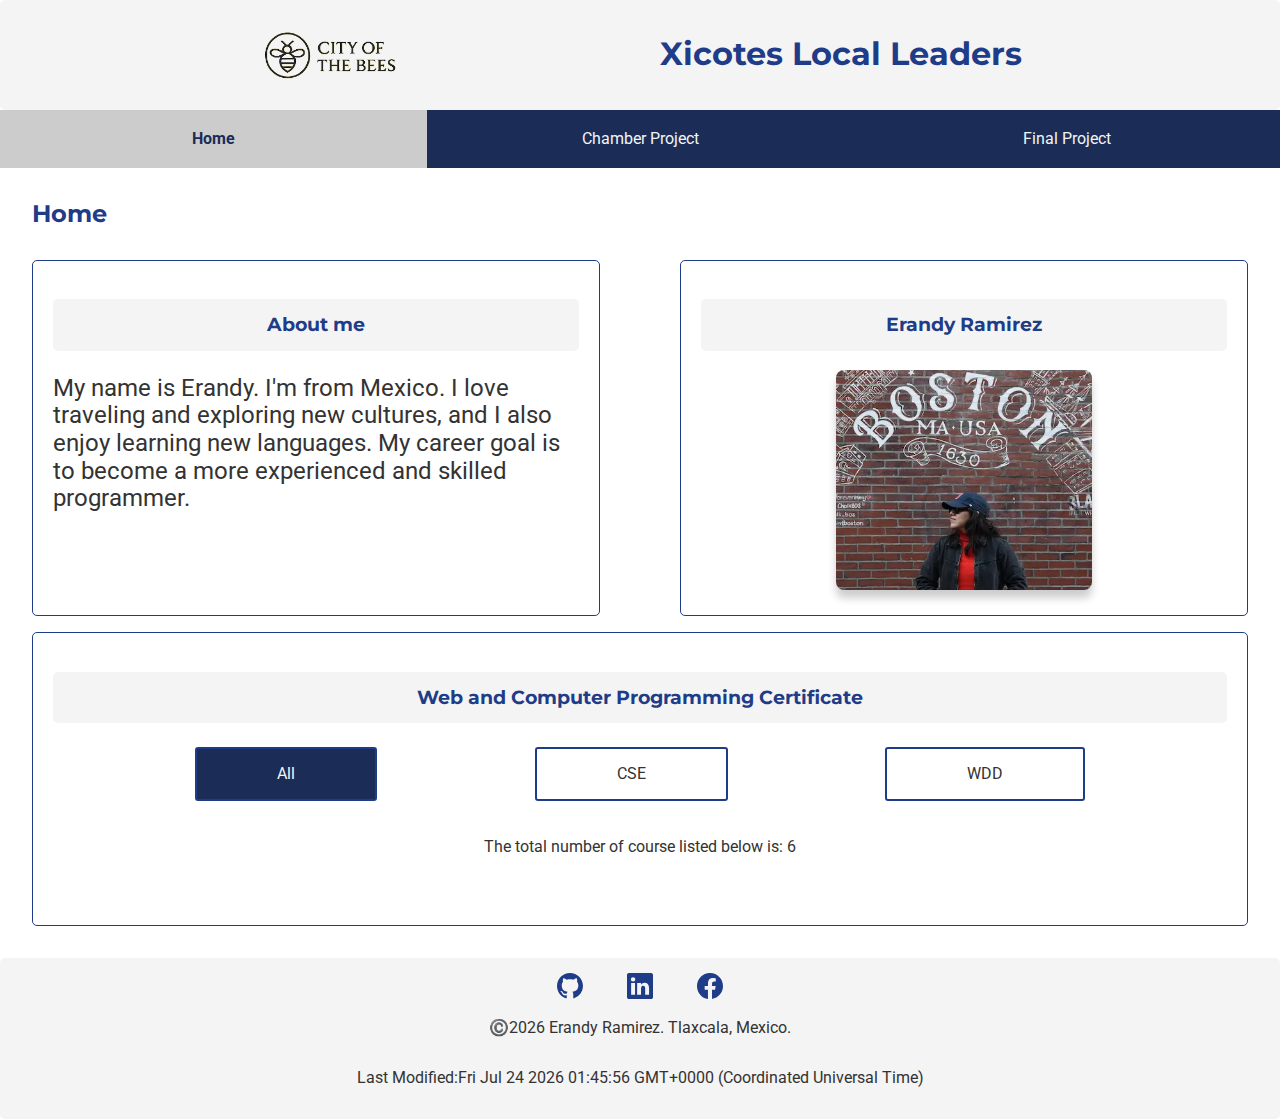
<file: index.html>
<!DOCTYPE html>
<html lang="en-US">

<head>
    <meta charset="UTF-8">
    <meta name="viewport" content="width=device-width, initial-scale=1.0">
    <title>Xicotes Local Leaders</title>
    <meta name="description" content="Erandy's BYU-Idaho WDD231 home page.">
    <meta name="author" content="Erandy Ramirez">
    <link rel="icon" href="/favicon.ico">
    <link rel="shortcut icon" type="image/x-icon" href="images/favicon.ico">
    <link rel="preconnect" href="https://fonts.googleapis.com">
    <link rel="preconnect" href="https://fonts.gstatic.com" crossorigin>
    <link href="https://fonts.googleapis.com/css2?family=Montserrat:wght@600&family=Roboto:wght@400;500&display=swap"
        rel="stylesheet">
    <link rel="stylesheet" href="styles/normalize.css">

    <link rel="stylesheet" href="styles/larger.css">
    <link rel="stylesheet" href="styles/small.css">
    <meta property="og:title" content="Chamber">
    <meta property="og:description"
        content="Xicohtzinco Tlaxcala chamber of commerce, where all local leaders support one another and support local commerce">
    <meta property="og:url" content="https://erandyr.github.io/wdd231">
    <meta property="og:image" content="https://erandyr.github.io/wdd231/images/logo.png" />
    <meta property="og:type" content="website">
    <script defer src="scripts/navigation.js"></script>
    <script defer src="scripts/date.js"></script>
    <script defer src="scripts/courseData.js"></script>
</head>

<body>
    <header>
        <div class="profile-logo flex secondary-color">
            <img class="logoImg" src="images/logo.png" alt="website logo" width="200">
            <h1>Xicotes Local Leaders</h1>
            <button class="hamburger" id="hamburger-btn"></button>
        </div>
        <nav>
            <ul id="nav-bar" class="flex navigation">
                <li class="currentNav"><a href="index.html" target="_blank">Home</a></li>
                <li><a href="chamber/index.html">Chamber Project</a></li>
                <li><a href="final/index.html">Final Project</a></li>
            </ul>
        </nav>
    </header>
    <main>
        <h2 class="h2">Home</h2>
        <div class="section-container">
            <div class="section-box">
                <section class="section-block">
                    <h3 class="secondary-color">About me</h3>
                    <div>
                        <p class="about-me">
                            My name is Erandy. I'm from Mexico. I love traveling and exploring
                            new cultures, and I also enjoy learning new languages.
                            My career goal is to become a more experienced and skilled programmer.
                        </p>
                    </div>
                </section>
                <section class="section-block">
                    <h3 class="secondary-color">Erandy Ramirez</h3>
                    <div>
                        <img class="profile-picture" src="images/profile_picture.webp" alt="profile picture">
                    </div>
                </section>
            </div>
            <div class="section-box">
                <section class="section-block2">
                    <h3 class="secondary-color">Web and Computer Programming Certificate</h3>
                    <div class="div-container-certificates">
                        <div class="div-selection">
                            <p id="all-section" class="item p-selection div-selection-p active">All</p>
                            <p id="cse-section" class="item p-selection div-selection-p">CSE</p>
                            <p id="wdd-section" class="item p-selection div-selection-p">WDD</p>
                        </div>
                        <div>
                            <p>The total number of course listed below is: <span id="totalCourses"></span></p>
                        </div>
                        <div id="wdd-container" class="div-certificates activeSection">
                            <!-- <span id="wdd130" class="course-done course">WDD130</span> -->
                            <!-- <span id="wdd131" class="course-done course">WDD131</span> -->
                            <!-- <span id="wdd231" class="course">WDD231</span> -->
                        </div>
                        <div id="cse-container" class="div-certificates activeSection">
                            <!-- <span id="cse110" class="course-done course">CSE110</span> -->
                            <!-- <span id="cse111" class="course-done course">CSE111</span> -->
                            <!-- <span id="cse210" class="course-done course">CSE210</span> -->
                        </div>
                    </div>
                </section>
            </div>
        </div>
        <dialog id="course-details"></dialog>
    </main>
    <footer class="footer secondary-color">
        <div class="footer-icons">
            <a href="https://github.com/ErandyR" target="_blank">
                <svg xmlns="http://www.w3.org/2000/svg" width="26" height="26" fill="currentColor" class="bi bi-github"
                    viewBox="0 0 16 16">
                    <path
                        d="M8 0C3.58 0 0 3.58 0 8c0 3.54 2.29 6.53 5.47 7.59.4.07.55-.17.55-.38 0-.19-.01-.82-.01-1.49-2.01.37-2.53-.49-2.69-.94-.09-.23-.48-.94-.82-1.13-.28-.15-.68-.52-.01-.53.63-.01 1.08.58 1.23.82.72 1.21 1.87.87 2.33.66.07-.52.28-.87.51-1.07-1.78-.2-3.64-.89-3.64-3.95 0-.87.31-1.59.82-2.15-.08-.2-.36-1.02.08-2.12 0 0 .67-.21 2.2.82.64-.18 1.32-.27 2-.27s1.36.09 2 .27c1.53-1.04 2.2-.82 2.2-.82.44 1.1.16 1.92.08 2.12.51.56.82 1.27.82 2.15 0 3.07-1.87 3.75-3.65 3.95.29.25.54.73.54 1.48 0 1.07-.01 1.93-.01 2.2 0 .21.15.46.55.38A8.01 8.01 0 0 0 16 8c0-4.42-3.58-8-8-8" />
                </svg>
            </a>
            <a href="https://www.linkedin.com/in/erandyr/" target="_blank">
                <svg xmlns="http://www.w3.org/2000/svg" width="26" height="26" fill="currentColor"
                    class="bi bi-linkedin" viewBox="0 0 16 16">
                    <path
                        d="M0 1.146C0 .513.526 0 1.175 0h13.65C15.474 0 16 .513 16 1.146v13.708c0 .633-.526 1.146-1.175 1.146H1.175C.526 16 0 15.487 0 14.854zm4.943 12.248V6.169H2.542v7.225zm-1.2-8.212c.837 0 1.358-.554 1.358-1.248-.015-.709-.52-1.248-1.342-1.248S2.4 3.226 2.4 3.934c0 .694.521 1.248 1.327 1.248zm4.908 8.212V9.359c0-.216.016-.432.08-.586.173-.431.568-.878 1.232-.878.869 0 1.216.662 1.216 1.634v3.865h2.401V9.25c0-2.22-1.184-3.252-2.764-3.252-1.274 0-1.845.7-2.165 1.193v.025h-.016l.016-.025V6.169h-2.4c.03.678 0 7.225 0 7.225z" />
                </svg></a>
            <a href="https://www.facebook.com/erandy.ramirez.7" target="_blank">
                <svg xmlns="http://www.w3.org/2000/svg" width="26" height="26" fill="currentColor"
                    class="bi bi-facebook" viewBox="0 0 16 16">
                    <path
                        d="M16 8.049c0-4.446-3.582-8.05-8-8.05C3.58 0-.002 3.603-.002 8.05c0 4.017 2.926 7.347 6.75 7.951v-5.625h-2.03V8.05H6.75V6.275c0-2.017 1.195-3.131 3.022-3.131.876 0 1.791.157 1.791.157v1.98h-1.009c-.993 0-1.303.621-1.303 1.258v1.51h2.218l-.354 2.326H9.25V16c3.824-.604 6.75-3.934 6.75-7.951" />
                </svg>
            </a>
        </div>
        <p>©️<span id="currentyear"></span> Erandy Ramirez. Tlaxcala, Mexico.</p>
        <p>Last Modified:<span id="lastModified"></span></p>
    </footer>
</body>

</html>
</file>
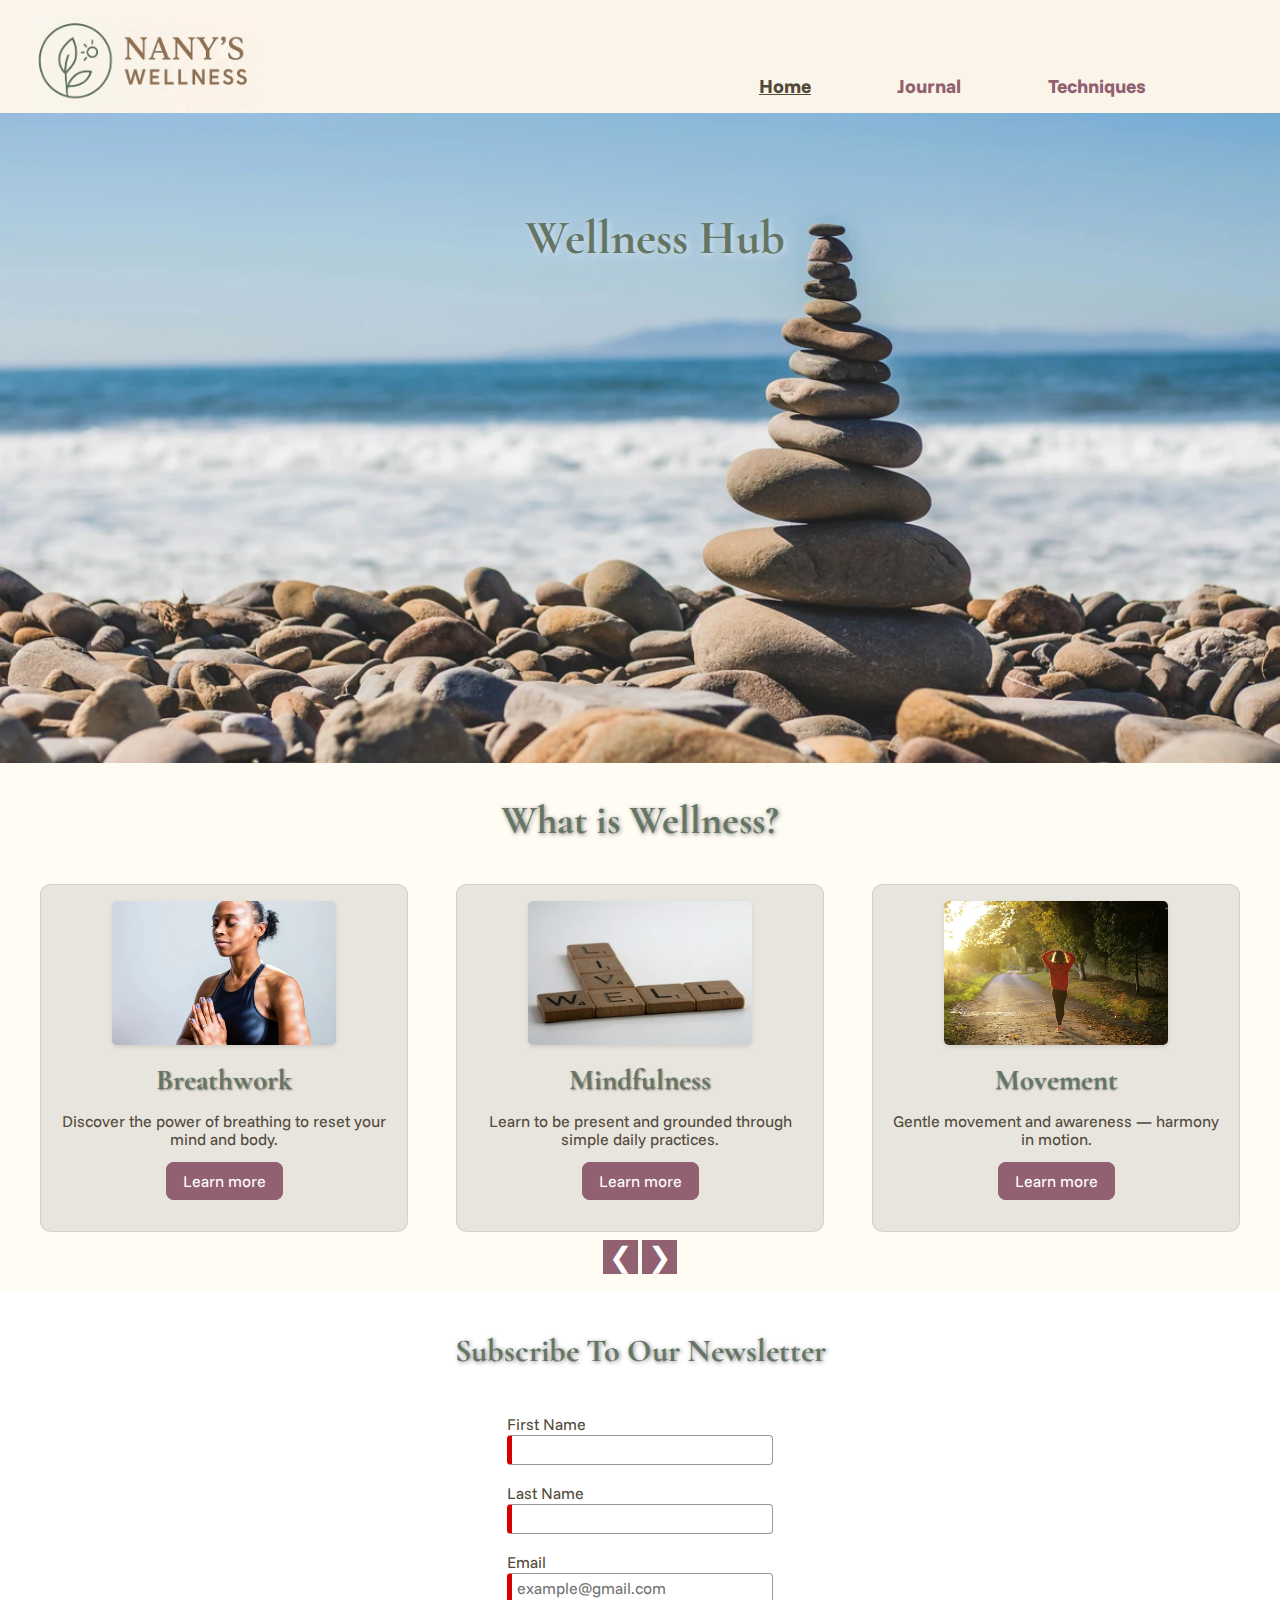
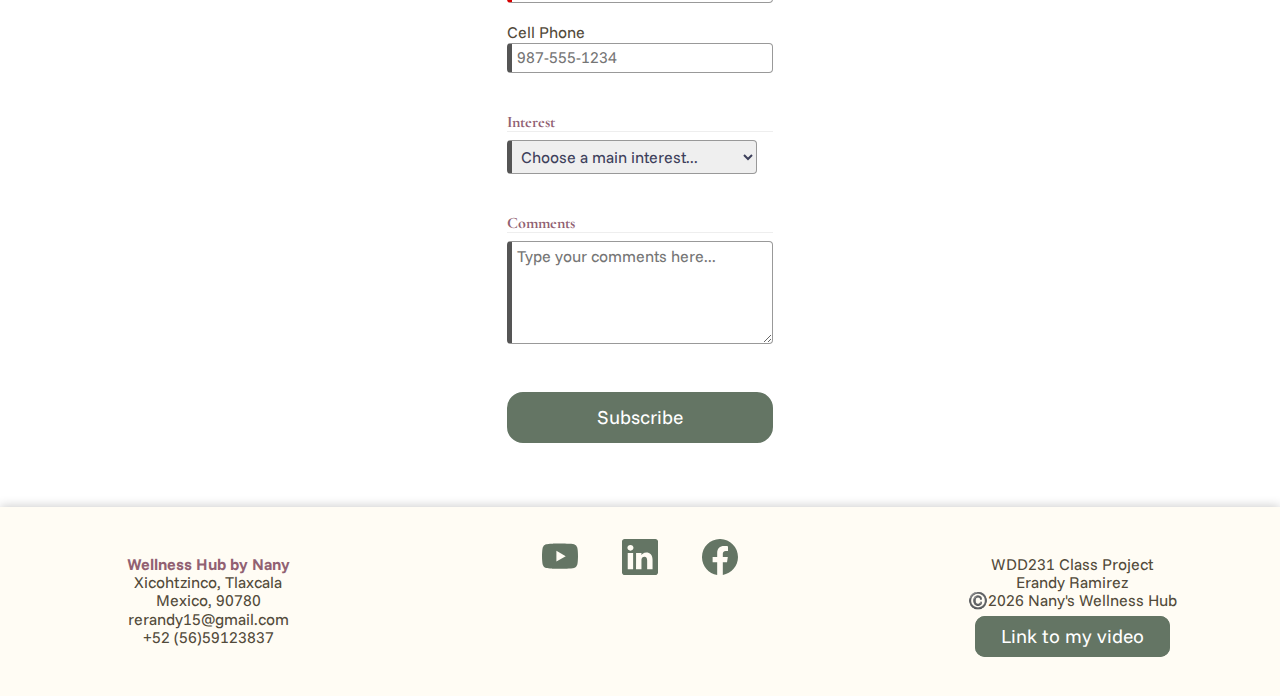
<file: final/index.html>
<!DOCTYPE html>
<html lang="en-US">

<head>
    <meta charset="UTF-8">
    <meta name="viewport" content="width=device-width, initial-scale=1.0">
    <title>Nany's Wellness</title>
    <meta name="description" content="Wellness Hub by Nany">
    <meta name="author" content="Erandy Ramirez">
    <link rel="icon" href="favicon.ico">
    <link rel="shortcut icon" href="favicon.ico">

    <link rel="preconnect" href="https://fonts.googleapis.com">
    <link rel="preconnect" href="https://fonts.gstatic.com" crossorigin>
    <link
        href="https://fonts.googleapis.com/css2?family=Cormorant+Garamond:ital,wght@0,300..700;1,300..700&family=Funnel+Sans:ital,wght@0,300..800;1,300..800&display=swap"
        rel="stylesheet">

    <link rel="stylesheet" href="styles/normalize.css">
    <link rel="stylesheet" href="styles/wellness_small.v2.css">
    <link rel="stylesheet" href="styles/wellness_large.v2.css">

    <meta property="og:title" content="Wellness">
    <meta property="og:description" content="Wellness Hub">
    <meta property="og:url" content="https://erandyr.github.io/wdd231/final/index.html">
    <meta property="og:image" content="https://erandyr.github.io/wdd231/final/images/logo-nanyswellness.webp" />
    <meta property="og:type" content="website">

    <script defer src="scripts/navigation.js"></script>
    <script defer src="scripts/date.js"></script>
    <script type="module" src="scripts/wellness.js"></script>

</head>

<body>
    <header class="flex navbar">
        <div class="container-logo">
            <img class="logoImg" src="images/logo-nanyswellness.webp" alt="website logo">
        </div>
        <nav>
            <ul id="nav-bar" class="navigation flex">
                <li class="currentNav"><a href="index.html" aria-label="Menu link to Home page">Home</a></li>
                <li><a href="journal.html" aria-label="Menu link to Journal page">Journal</a></li>
                <li><a href="breathing-techniques.html"
                        aria-label="Menu link to Breathing techniques page">Techniques</a></li>
            </ul>
        </nav>
        <button class="hamburger" aria-label="menu button" id="hamburger-btn"></button>
    </header>
    <main>
        <div class="container-hero-image">
            <h1>Wellness Hub</h1>
            <h2><a href="breathing-techniques.html">Start Practicing!</a></h2>
            <div class="hero">
                <picture>
                    <source srcset="images/hero-image-large.webp" media="(min-width: 1000px)">
                    <source srcset="images/hero-image-medium.webp" media="(min-width: 500px)">
                    <img class="hero-img" src="images/hero-image-small.webp" alt="hero image" width="500"
                        fetchpriority="high" loading="eager" decoding="async">
                </picture>
            </div>
        </div>
        <div>
            <div class="carousel-container">
                <h2>What is Wellness?</h2>
                <div class="carousel">
                    <div id="carousel-items" class="carousel-items">
                        <!-- Dynamic items here -->
                    </div>
                    <div class="carousel-buttons">
                        <button class="prev">&#10094;</button>
                        <button class="next">&#10095;</button>
                    </div>
                </div>
            </div>
        </div>
        <div class="subscribe-page">
            <h2>Subscribe To Our Newsletter</h2>
            <form method="GET" action="thankyou.html" target="_blank" class="newsletter-form">
                <label>First Name <input type="text" name="first" required autocomplete="given-name"
                        title="Your First Name"></label>
                <label>Last Name <input type="text" name="last" required autocomplete="family-name"
                        title="Your Last Name"></label>
                <label>Email <input type="email" name="email" required placeholder="example@gmail.com"
                        title="Your Email" autocomplete="email"></label>
                <label>Cell Phone <input type="tel" name="phone" autocomplete="tel" title="A Phone Number with dashes"
                        placeholder="987-555-1234"></label>



                <h3>Interest</h3>
                <label for="interest">
                    <select id="interest" aria-label="Main Interest" name="interests">
                        <option value="">Choose a main interest...</option>
                        <option value="journaling">Journaling</option>
                        <option value="mindfulness">Mindfulness</option>
                        <option value="techniques">Breathing techniques</option>
                        <option value="movement">Body Movement</option>
                    </select>
                </label>


                <input type="hidden" id="timestamp" name="timestamp">


                <h3>Comments</h3>
                <label><textarea name="comments" rows="5" cols="40" placeholder="Type your comments here..."></textarea>
                </label>



                <input type="submit" value="Subscribe">
            </form>
        </div>
    </main>

    <footer class="footer secondary-color">
        <div class="footer-column">
            <p>
                <strong>Wellness Hub by Nany</strong><br>
                Xicohtzinco, Tlaxcala <br>
                Mexico, 90780 <br>
                rerandy15@gmail.com <br>
                +52 (56)59123837
            </p>
        </div>
        <div class="footer-column footer-icons">
            <a href="https://www.youtube.com/" aria-label="youtube link icon" target="_blank">
                <svg xmlns="http://www.w3.org/2000/svg" width="36" height="36" fill="currentColor" class="bi bi-youtube"
                    viewBox="0 0 16 16">
                    <path
                        d="M8.051 1.999h.089c.822.003 4.987.033 6.11.335a2.01 2.01 0 0 1 1.415 1.42c.101.38.172.883.22 1.402l.01.104.022.26.008.104c.065.914.073 1.77.074 1.957v.075c-.001.194-.01 1.108-.082 2.06l-.008.105-.009.104c-.05.572-.124 1.14-.235 1.558a2.01 2.01 0 0 1-1.415 1.42c-1.16.312-5.569.334-6.18.335h-.142c-.309 0-1.587-.006-2.927-.052l-.17-.006-.087-.004-.171-.007-.171-.007c-1.11-.049-2.167-.128-2.654-.26a2.01 2.01 0 0 1-1.415-1.419c-.111-.417-.185-.986-.235-1.558L.09 9.82l-.008-.104A31 31 0 0 1 0 7.68v-.123c.002-.215.01-.958.064-1.778l.007-.103.003-.052.008-.104.022-.26.01-.104c.048-.519.119-1.023.22-1.402a2.01 2.01 0 0 1 1.415-1.42c.487-.13 1.544-.21 2.654-.26l.17-.007.172-.006.086-.003.171-.007A100 100 0 0 1 7.858 2zM6.4 5.209v4.818l4.157-2.408z" />
                </svg>
            </a>
            <a href="https://www.linkedin.com/in/erandyr/" aria-label="linkedin link icon" target="_blank">
                <svg xmlns="http://www.w3.org/2000/svg" width="36" height="36" fill="currentColor"
                    class="bi bi-linkedin" viewBox="0 0 16 16">
                    <path
                        d="M0 1.146C0 .513.526 0 1.175 0h13.65C15.474 0 16 .513 16 1.146v13.708c0 .633-.526 1.146-1.175 1.146H1.175C.526 16 0 15.487 0 14.854zm4.943 12.248V6.169H2.542v7.225zm-1.2-8.212c.837 0 1.358-.554 1.358-1.248-.015-.709-.52-1.248-1.342-1.248S2.4 3.226 2.4 3.934c0 .694.521 1.248 1.327 1.248zm4.908 8.212V9.359c0-.216.016-.432.08-.586.173-.431.568-.878 1.232-.878.869 0 1.216.662 1.216 1.634v3.865h2.401V9.25c0-2.22-1.184-3.252-2.764-3.252-1.274 0-1.845.7-2.165 1.193v.025h-.016l.016-.025V6.169h-2.4c.03.678 0 7.225 0 7.225z" />
                </svg></a>
            <a href="https://www.facebook.com/erandy.ramirez.7" aria-label="facebook link icon" target="_blank">
                <svg xmlns="http://www.w3.org/2000/svg" width="36" height="36" fill="currentColor"
                    class="bi bi-facebook" viewBox="0 0 16 16">
                    <path
                        d="M16 8.049c0-4.446-3.582-8.05-8-8.05C3.58 0-.002 3.603-.002 8.05c0 4.017 2.926 7.347 6.75 7.951v-5.625h-2.03V8.05H6.75V6.275c0-2.017 1.195-3.131 3.022-3.131.876 0 1.791.157 1.791.157v1.98h-1.009c-.993 0-1.303.621-1.303 1.258v1.51h2.218l-.354 2.326H9.25V16c3.824-.604 6.75-3.934 6.75-7.951" />
                </svg>
            </a>
        </div>
        <div class="footer-column">
            <p>
                WDD231 Class Project<br>
                Erandy Ramirez<br>
                ©️<span id="currentyear"></span> Nany's Wellness Hub<br>
            </p>
            <p><a class="video-link" aria-label="link to youtube video" href="https://youtu.be/79phHsOlxwo"
                    target="_blank">Link to my video</a></p>
        </div>

    </footer>
</body>

</html>
</file>
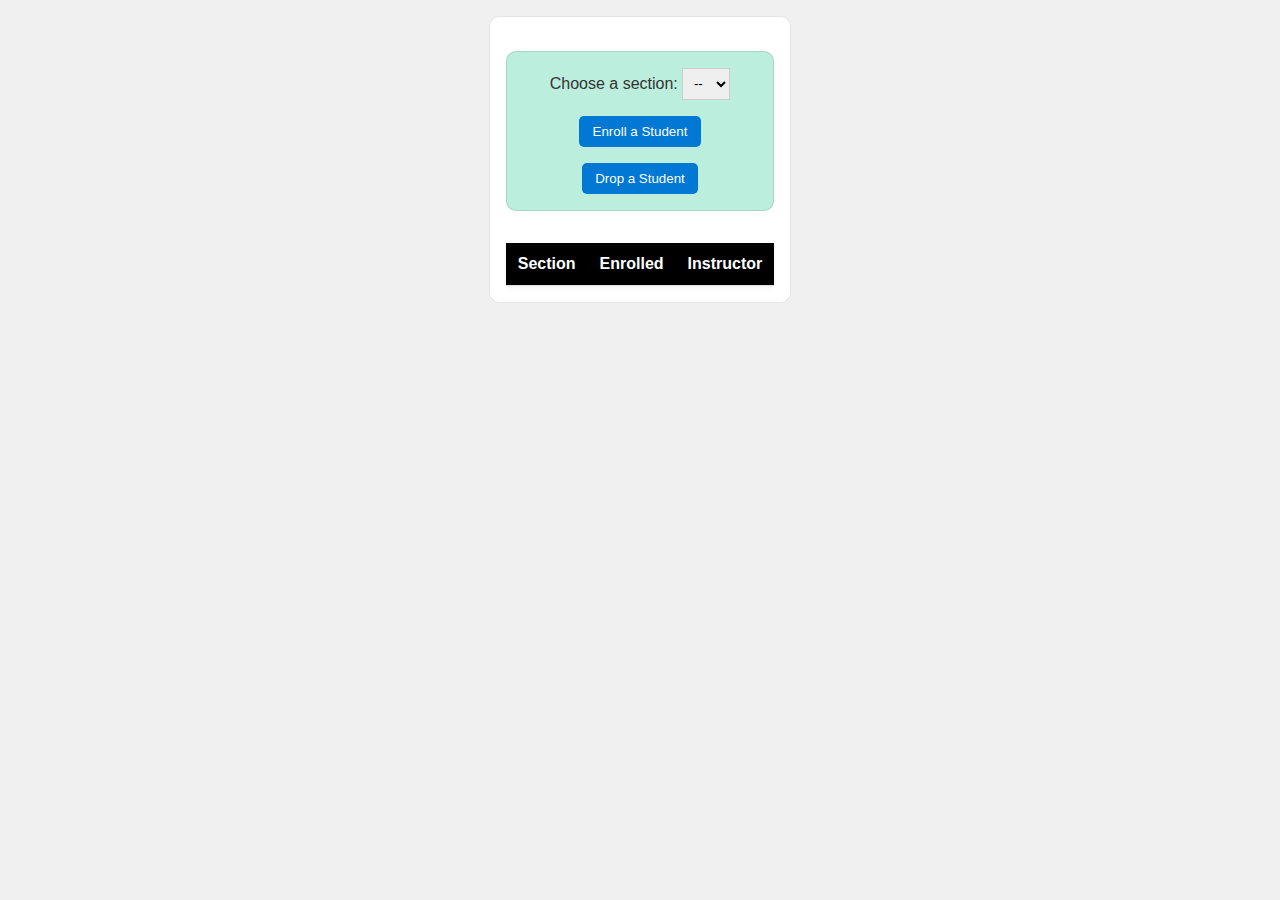
<file: modules.html>
<!DOCTYPE html>
<html lang="en">

<head>
    <meta charset="UTF-8">
    <meta name="viewport" content="width=device-width, initial-scale=1.0">
    <title>Modules Example: Course and Sections</title>
    <link rel="stylesheet" href="styles/modules.css">
    <script type="module" src="scripts/modules.js"></script>
</head>

<body>
    <main>
        <h1 id="courseName"></h1>
        <h2 id="courseCode"></h2>

        <div id="enrollment">
            <label for="sectionNumber">Choose a section:</label>
            <select id="sectionNumber">
                <option value="0" disabled selected>--</option>
            </select>
            <button id="enrollStudent">Enroll a Student</button>
            <button id="dropStudent">Drop a Student</button>
        </div>

        <table>
            <thead>
                <tr>
                    <th>Section</th>
                    <th>Enrolled</th>
                    <th>Instructor</th>
                </tr>
            </thead>
            <tbody id="sections"></tbody>
        </table>
    </main>
</body>

</html>
</file>
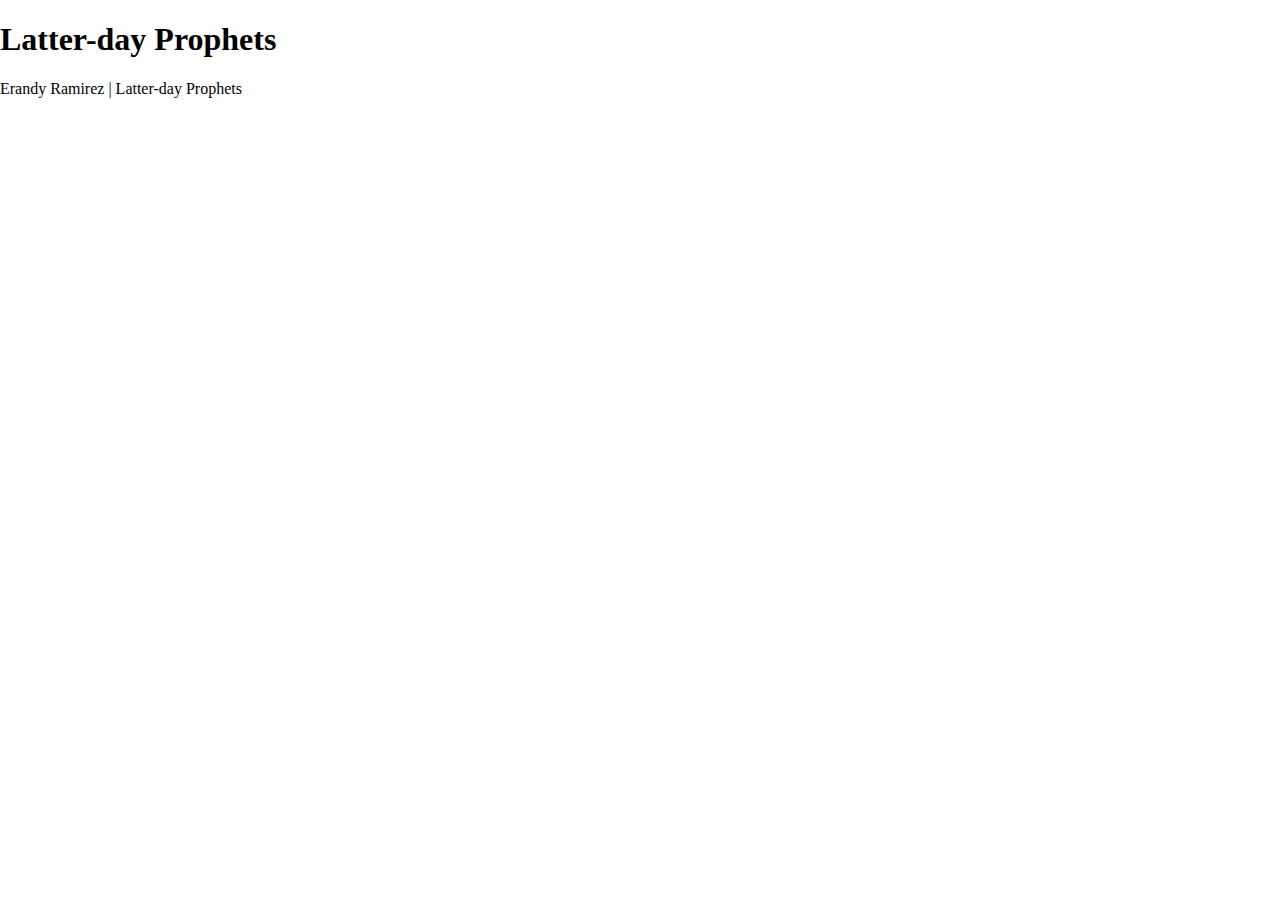
<file: prophets.html>
<!DOCTYPE html>
<html lang="en-US">

<head>
    <meta charset="UTF-8">
    <meta name="viewport" content="width=device-width, initial-scale=1.0">
    <title>Latter-day Prophets</title>
    <meta name="description" content="Latter-day Prophets page">
    <meta name="author" content="Erandy Ramirez">
    <link rel="preconnect" href="https://fonts.googleapis.com">
    <link rel="preconnect" href="https://fonts.gstatic.com" crossorigin>
    <link href="https://fonts.googleapis.com/css2?family=Montserrat:wght@600&family=Roboto:wght@400;500&display=swap"
        rel="stylesheet">
    <link rel="stylesheet" href="styles/normalize.css">
    <link rel="stylesheet" href="styles/prophets.css">
    <script defer src="scripts/prophets.js"></script>
</head>

<body>
    <header>
        <h1>Latter-day Prophets</h1>
    </header>
    <main>
        <div id="cards" class="grid-images"></div>
    </main>
    <footer>
        Erandy Ramirez | Latter-day Prophets
    </footer>
</body>

</html>
</file>
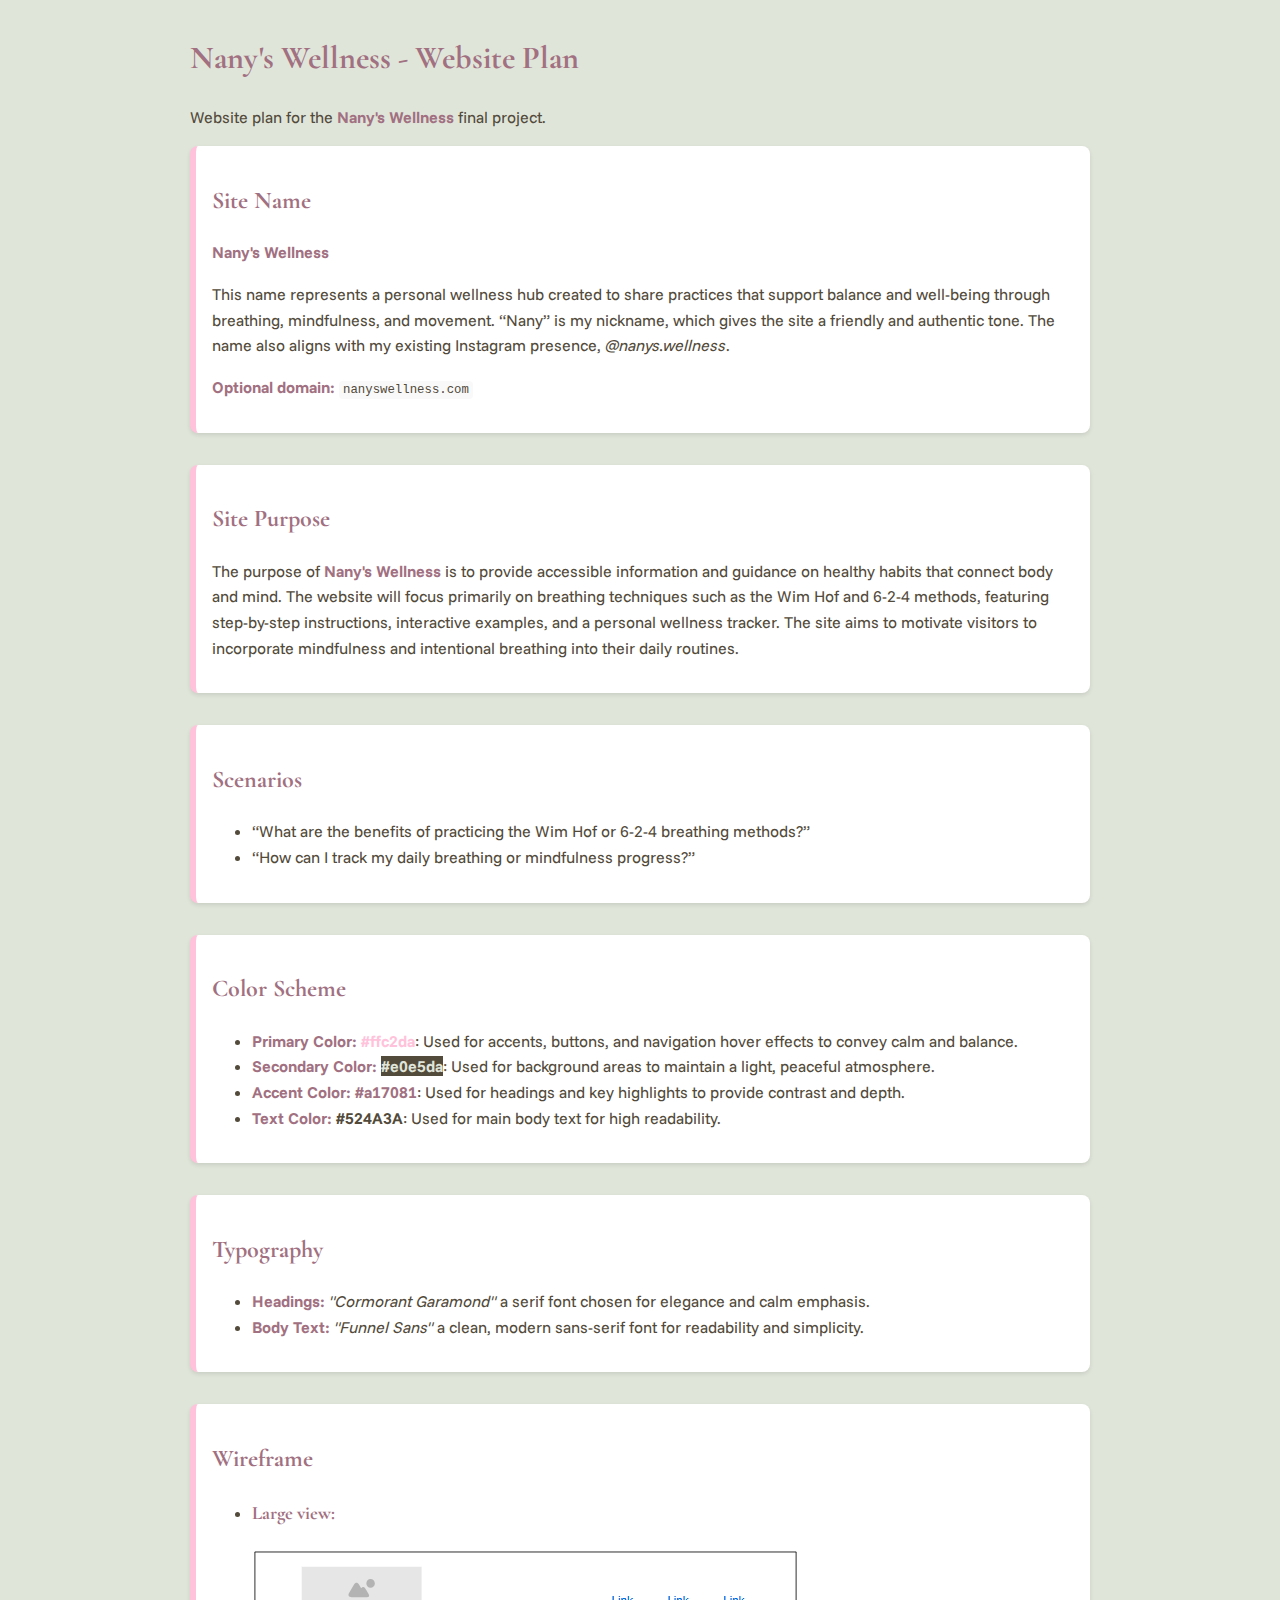
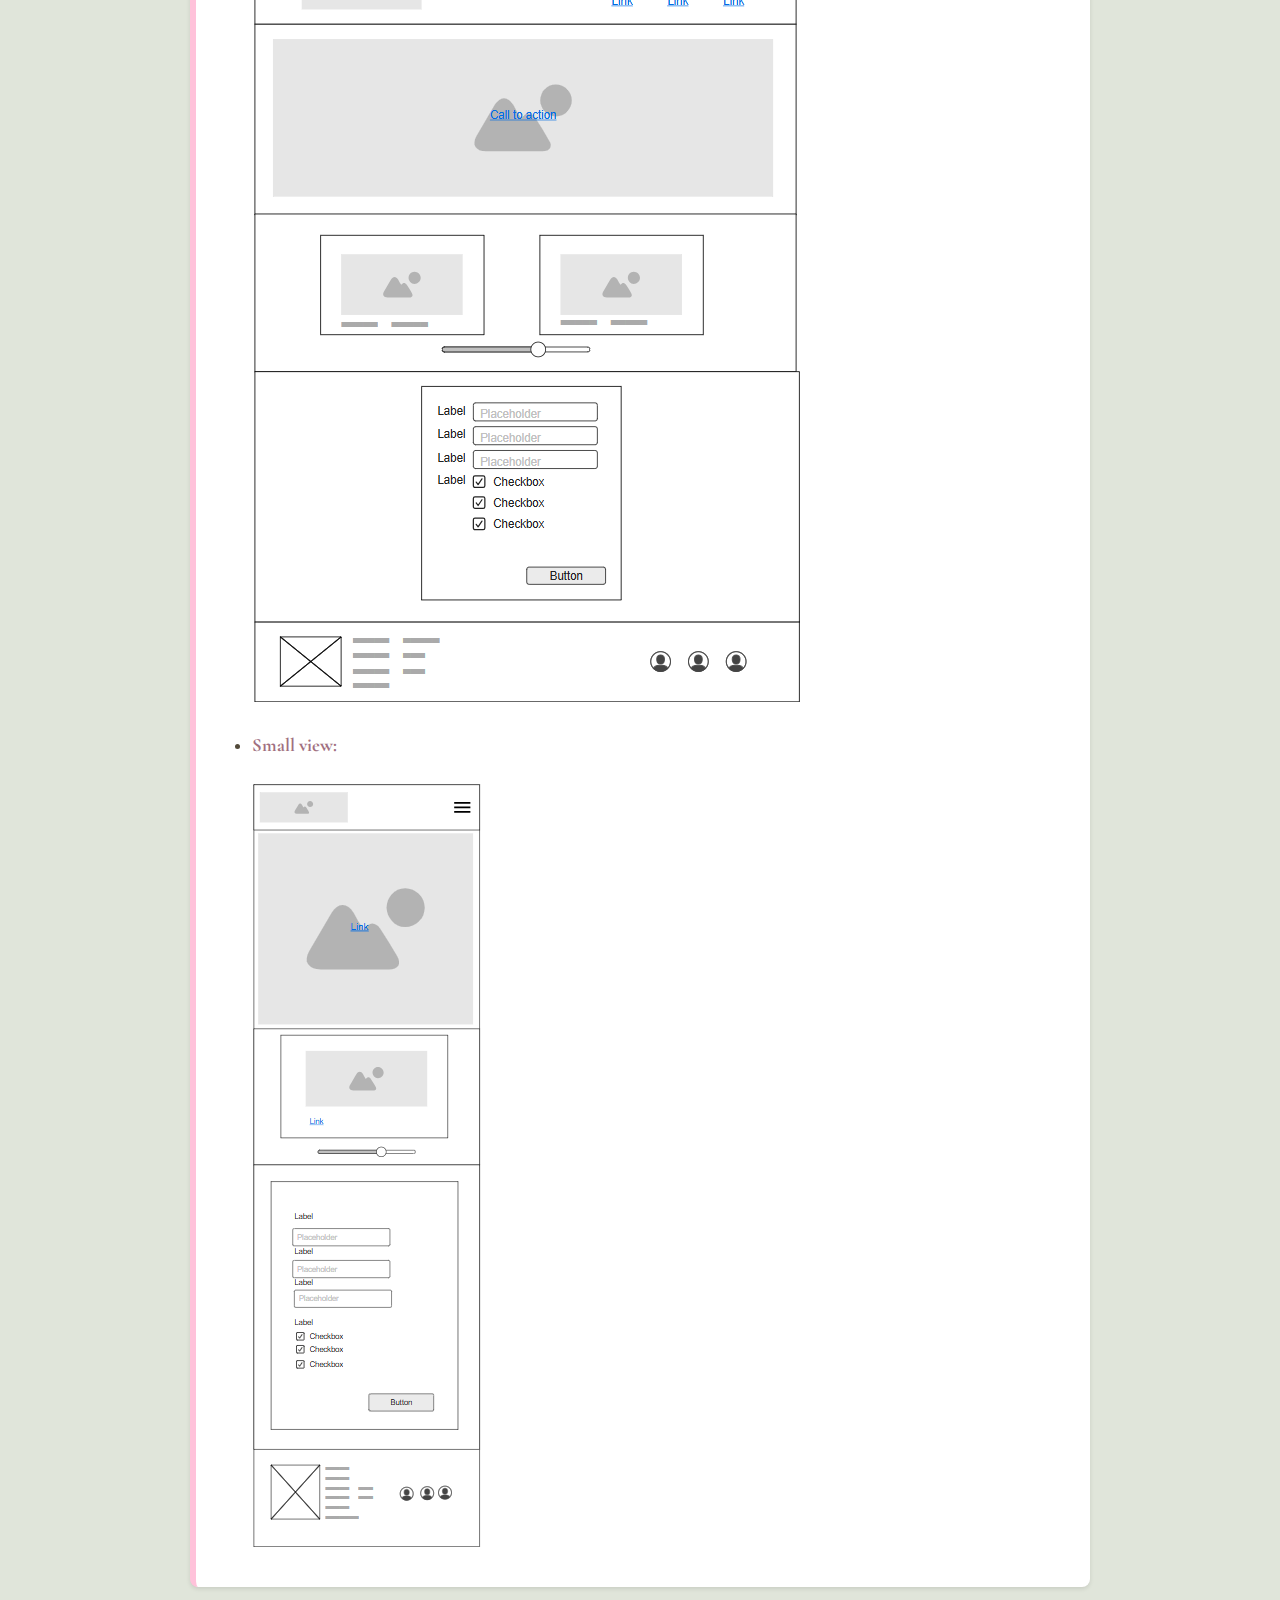
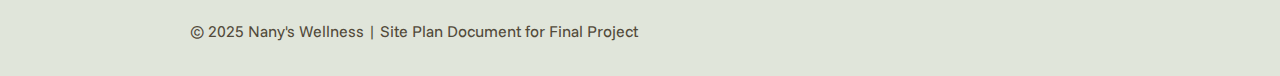
<file: site-plan.html>
<!DOCTYPE html>
<html lang="en">

<head>
    <meta charset="UTF-8">
    <meta name="viewport" content="width=device-width, initial-scale=1.0">
    <title>Nany's Wellness - Site Plan</title>

    <meta name="description" content="Site plan website for final project">
    <meta name="author" content="Erandy Ramirez">

    <link rel="preconnect" href="https://fonts.googleapis.com">
    <link rel="preconnect" href="https://fonts.gstatic.com" crossorigin>
    <link
        href="https://fonts.googleapis.com/css2?family=Cormorant+Garamond:ital,wght@0,300..700;1,300..700&family=Funnel+Sans:ital,wght@0,300..800;1,300..800&display=swap"
        rel="stylesheet">
    <link rel="stylesheet" href="styles/site-plan.css">

</head>

<body>

    <header>
        <h1>Nany's Wellness - Website Plan</h1>
        <p>Website plan for the <strong>Nany's Wellness</strong> final project.</p>
    </header>

    <main>

        <section>
            <h2>Site Name</h2>
            <p><strong>Nany's Wellness</strong></p>
            <p>This name represents a personal wellness hub created to share practices that support balance and
                well-being through breathing, mindfulness, and movement. “Nany” is my nickname, which gives the site a
                friendly and authentic tone. The name also aligns with my existing Instagram presence,
                <em>@nanys.wellness</em>.
            </p>
            <p><strong>Optional domain:</strong> <code>nanyswellness.com</code></p>
        </section>

        <section>
            <h2>Site Purpose</h2>
            <p>The purpose of <strong>Nany's Wellness</strong> is to provide accessible information
                and guidance on healthy habits that connect body and mind. The website will focus
                primarily on breathing techniques such as the Wim Hof and 6-2-4 methods,
                featuring step-by-step instructions, interactive examples, and a personal wellness tracker.
                The site aims to motivate visitors to incorporate mindfulness and intentional
                breathing into their daily routines.
            </p>
        </section>

        <section>
            <h2>Scenarios</h2>
            <ul>
                <li>“What are the benefits of practicing the Wim Hof or 6-2-4 breathing methods?”</li>
                <li>“How can I track my daily breathing or mindfulness progress?”</li>
            </ul>
        </section>

        <section>
            <h2>Color Scheme</h2>
            <ul>
                <li><strong>Primary Color: <span style="color: #ffc2da;">#ffc2da</span></strong>: Used for accents,
                    buttons, and
                    navigation hover effects to
                    convey calm and balance.</li>
                <li><strong>Secondary Color: <span
                            style="color: #e0e5da; background-color: #524A3A;">#e0e5da</span></strong>: Used for
                    background
                    areas to maintain a
                    light, peaceful
                    atmosphere.</li>
                <li><strong>Accent Color: <span style="color: #a17081;">#a17081</span></strong>: Used for headings and
                    key highlights to provide
                    contrast and
                    depth.</li>
                <li><strong>Text Color: <span style="color: #524A3A;">#524A3A</span></strong>: Used for main body text
                    for high readability.
                </li>
            </ul>
        </section>

        <section>
            <h2>Typography</h2>
            <ul>
                <li><strong>Headings:</strong> <em>"Cormorant Garamond"</em> a serif font chosen for elegance and calm
                    emphasis.</li>
                <li><strong>Body Text:</strong> <em>"Funnel Sans"</em> a clean, modern sans-serif font for readability
                    and
                    simplicity.</li>
            </ul>
        </section>

        <section>
            <h2>Wireframe</h2>
            <ul>
                <li>
                    <h3>Large view:</h3>
                    <img src="images/large-wireframe.png" alt="large view wireframe">
                </li>
                <li>
                    <h3>Small view:</h3>
                    <img src="images/small-wireframe.png" alt="small view wireframe">
                </li>
            </ul>
        </section>

    </main>

    <footer>
        <p>© 2025 Nany's Wellness | Site Plan Document for Final Project</p>
    </footer>

</body>

</html>
</file>
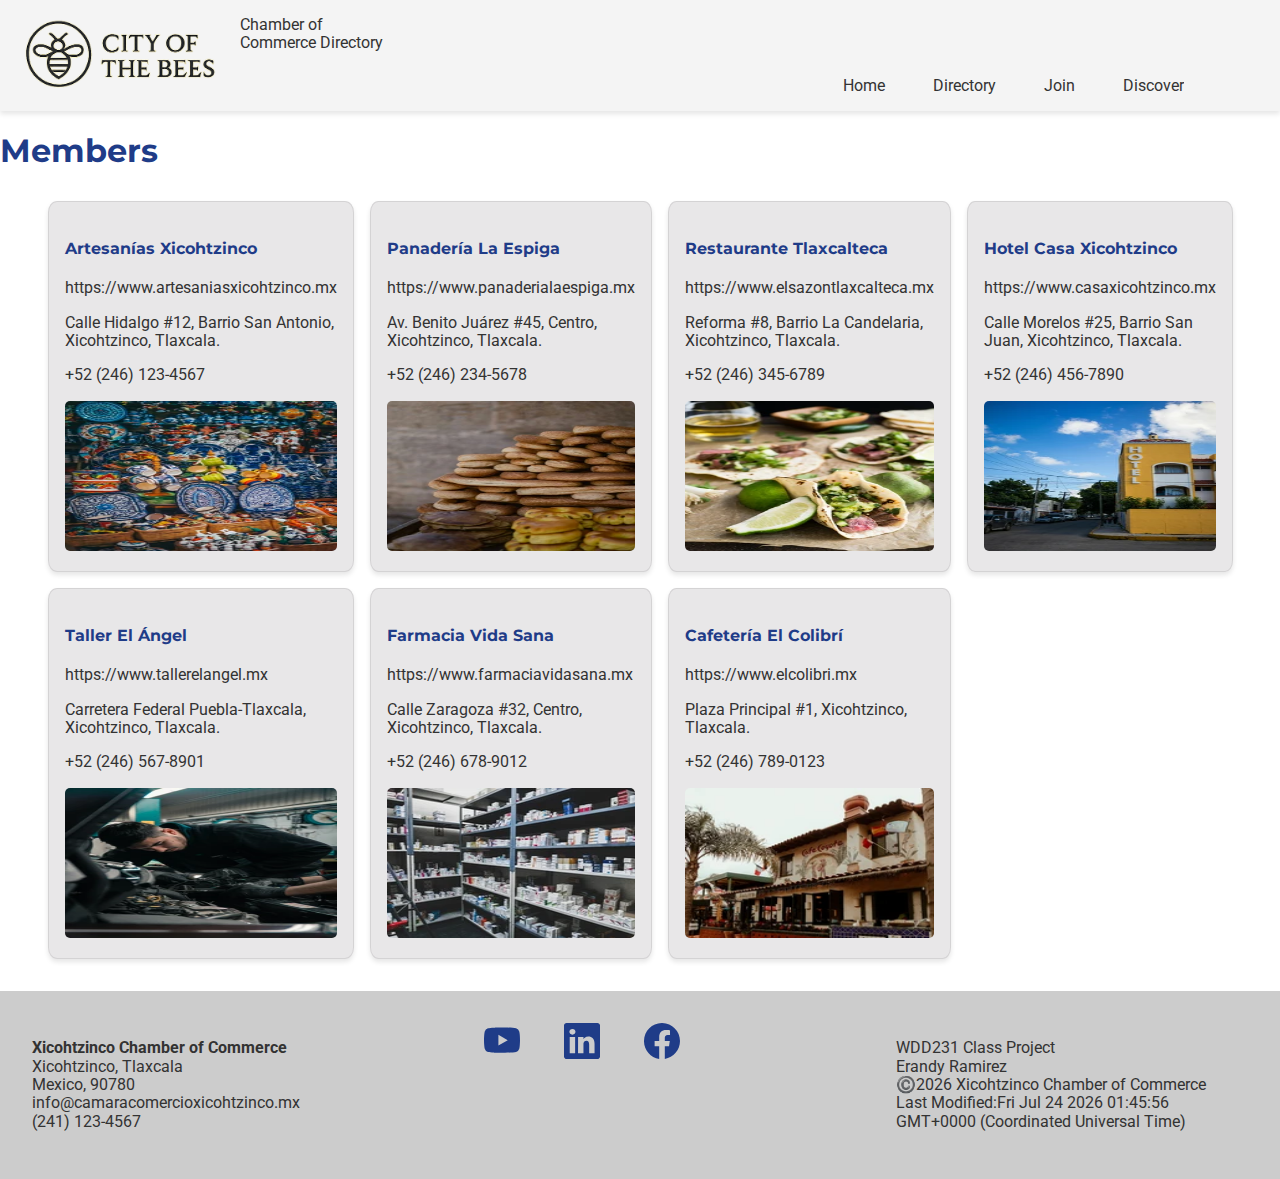
<file: chamber/directory.html>
<!DOCTYPE html>
<html lang="en-US">

<head>
    <meta charset="UTF-8">
    <meta name="viewport" content="width=device-width, initial-scale=1.0">
    <title>Chamber of Commerce Directory</title>
    <meta name="description" content="Xicohtzinco, Tlaxcala local leaders chamber of commerce">
    <meta name="author" content="Erandy Ramirez">
    <link rel="icon" type="image/x-icon" href="/favicon.ico">
    <link rel="shortcut icon" type="image/x-icon" href="images/favicon.ico">
    <link rel="preconnect" href="https://fonts.googleapis.com">
    <link rel="preconnect" href="https://fonts.gstatic.com" crossorigin>
    <link href="https://fonts.googleapis.com/css2?family=Montserrat:wght@600&family=Roboto:wght@400;500&display=swap"
        rel="stylesheet">
    <link rel="stylesheet" href="styles/normalize.css">
    <link rel="stylesheet" href="styles/chamber_small.css">
    <link rel="stylesheet" href="styles/chamber_large.css">
    <meta property="og:title" content="Chamber">
    <meta property="og:description"
        content="Xicohtzinco Tlaxcala chamber of commerce, where all local leaders support one another and support local commerce">
    <meta property="og:url" content="https://erandyr.github.io/wdd231/chamber/directory.html">
    <meta property="og:image" content="logo.png" />
    <meta property="og:type" content="website">
    <script defer src="scripts/date.js"></script>
    <script defer src="scripts/navigation.js"></script>
    <script defer src="scripts/chamberce.js"></script>
</head>

<body>
    <header class="flex navbar">
        <div>
            <img class="logoImg" src="images/logo.png" alt="website logo">
        </div>
        <p>Chamber of Commerce Directory</p>
        <nav>
            <ul id="nav-bar" class="navigation flex">
                <li class="currentNav"><a href="#" target="_blank">Home</a></li>
                <li><a>Directory</a></li>
                <li><a>Join</a></li>
                <li><a>Discover</a></li>
            </ul>
        </nav>
        <button class="hamburger" id="hamburger-btn"></button>
    </header>
    <main>
        <h1 class="membersH1">Members</h1>
        <div id="cards" class="grid-images"></div>
    </main>

    <footer class="footer secondary-color">
        <div class="footer-column">
            <p>
                <strong>Xicohtzinco Chamber of Commerce</strong><br>
                Xicohtzinco, Tlaxcala <br>
                Mexico, 90780 <br>
                info@camaracomercioxicohtzinco.mx <br>
                (241) 123-4567
            </p>
        </div>
        <div class="footer-column footer-icons">
            <a href="https://www.youtube.com/" target="_blank">
                <svg xmlns="http://www.w3.org/2000/svg" width="36" height="36" fill="currentColor" class="bi bi-youtube"
                    viewBox="0 0 16 16">
                    <path
                        d="M8.051 1.999h.089c.822.003 4.987.033 6.11.335a2.01 2.01 0 0 1 1.415 1.42c.101.38.172.883.22 1.402l.01.104.022.26.008.104c.065.914.073 1.77.074 1.957v.075c-.001.194-.01 1.108-.082 2.06l-.008.105-.009.104c-.05.572-.124 1.14-.235 1.558a2.01 2.01 0 0 1-1.415 1.42c-1.16.312-5.569.334-6.18.335h-.142c-.309 0-1.587-.006-2.927-.052l-.17-.006-.087-.004-.171-.007-.171-.007c-1.11-.049-2.167-.128-2.654-.26a2.01 2.01 0 0 1-1.415-1.419c-.111-.417-.185-.986-.235-1.558L.09 9.82l-.008-.104A31 31 0 0 1 0 7.68v-.123c.002-.215.01-.958.064-1.778l.007-.103.003-.052.008-.104.022-.26.01-.104c.048-.519.119-1.023.22-1.402a2.01 2.01 0 0 1 1.415-1.42c.487-.13 1.544-.21 2.654-.26l.17-.007.172-.006.086-.003.171-.007A100 100 0 0 1 7.858 2zM6.4 5.209v4.818l4.157-2.408z" />
                </svg>
            </a>
            <a href="https://www.linkedin.com/in/erandyr/" target="_blank">
                <svg xmlns="http://www.w3.org/2000/svg" width="36" height="36" fill="currentColor"
                    class="bi bi-linkedin" viewBox="0 0 16 16">
                    <path
                        d="M0 1.146C0 .513.526 0 1.175 0h13.65C15.474 0 16 .513 16 1.146v13.708c0 .633-.526 1.146-1.175 1.146H1.175C.526 16 0 15.487 0 14.854zm4.943 12.248V6.169H2.542v7.225zm-1.2-8.212c.837 0 1.358-.554 1.358-1.248-.015-.709-.52-1.248-1.342-1.248S2.4 3.226 2.4 3.934c0 .694.521 1.248 1.327 1.248zm4.908 8.212V9.359c0-.216.016-.432.08-.586.173-.431.568-.878 1.232-.878.869 0 1.216.662 1.216 1.634v3.865h2.401V9.25c0-2.22-1.184-3.252-2.764-3.252-1.274 0-1.845.7-2.165 1.193v.025h-.016l.016-.025V6.169h-2.4c.03.678 0 7.225 0 7.225z" />
                </svg></a>
            <a href="https://www.facebook.com/erandy.ramirez.7" target="_blank">
                <svg xmlns="http://www.w3.org/2000/svg" width="36" height="36" fill="currentColor"
                    class="bi bi-facebook" viewBox="0 0 16 16">
                    <path
                        d="M16 8.049c0-4.446-3.582-8.05-8-8.05C3.58 0-.002 3.603-.002 8.05c0 4.017 2.926 7.347 6.75 7.951v-5.625h-2.03V8.05H6.75V6.275c0-2.017 1.195-3.131 3.022-3.131.876 0 1.791.157 1.791.157v1.98h-1.009c-.993 0-1.303.621-1.303 1.258v1.51h2.218l-.354 2.326H9.25V16c3.824-.604 6.75-3.934 6.75-7.951" />
                </svg>
            </a>
        </div>
        <div class="footer-column">
            <p>
                WDD231 Class Project<br>
                Erandy Ramirez<br>
                ©️<span id="currentyear"></span> Xicohtzinco Chamber of Commerce<br>
                Last Modified:<span id="lastModified"></span></p>
        </div>

    </footer>
</body>

</html>
</file>
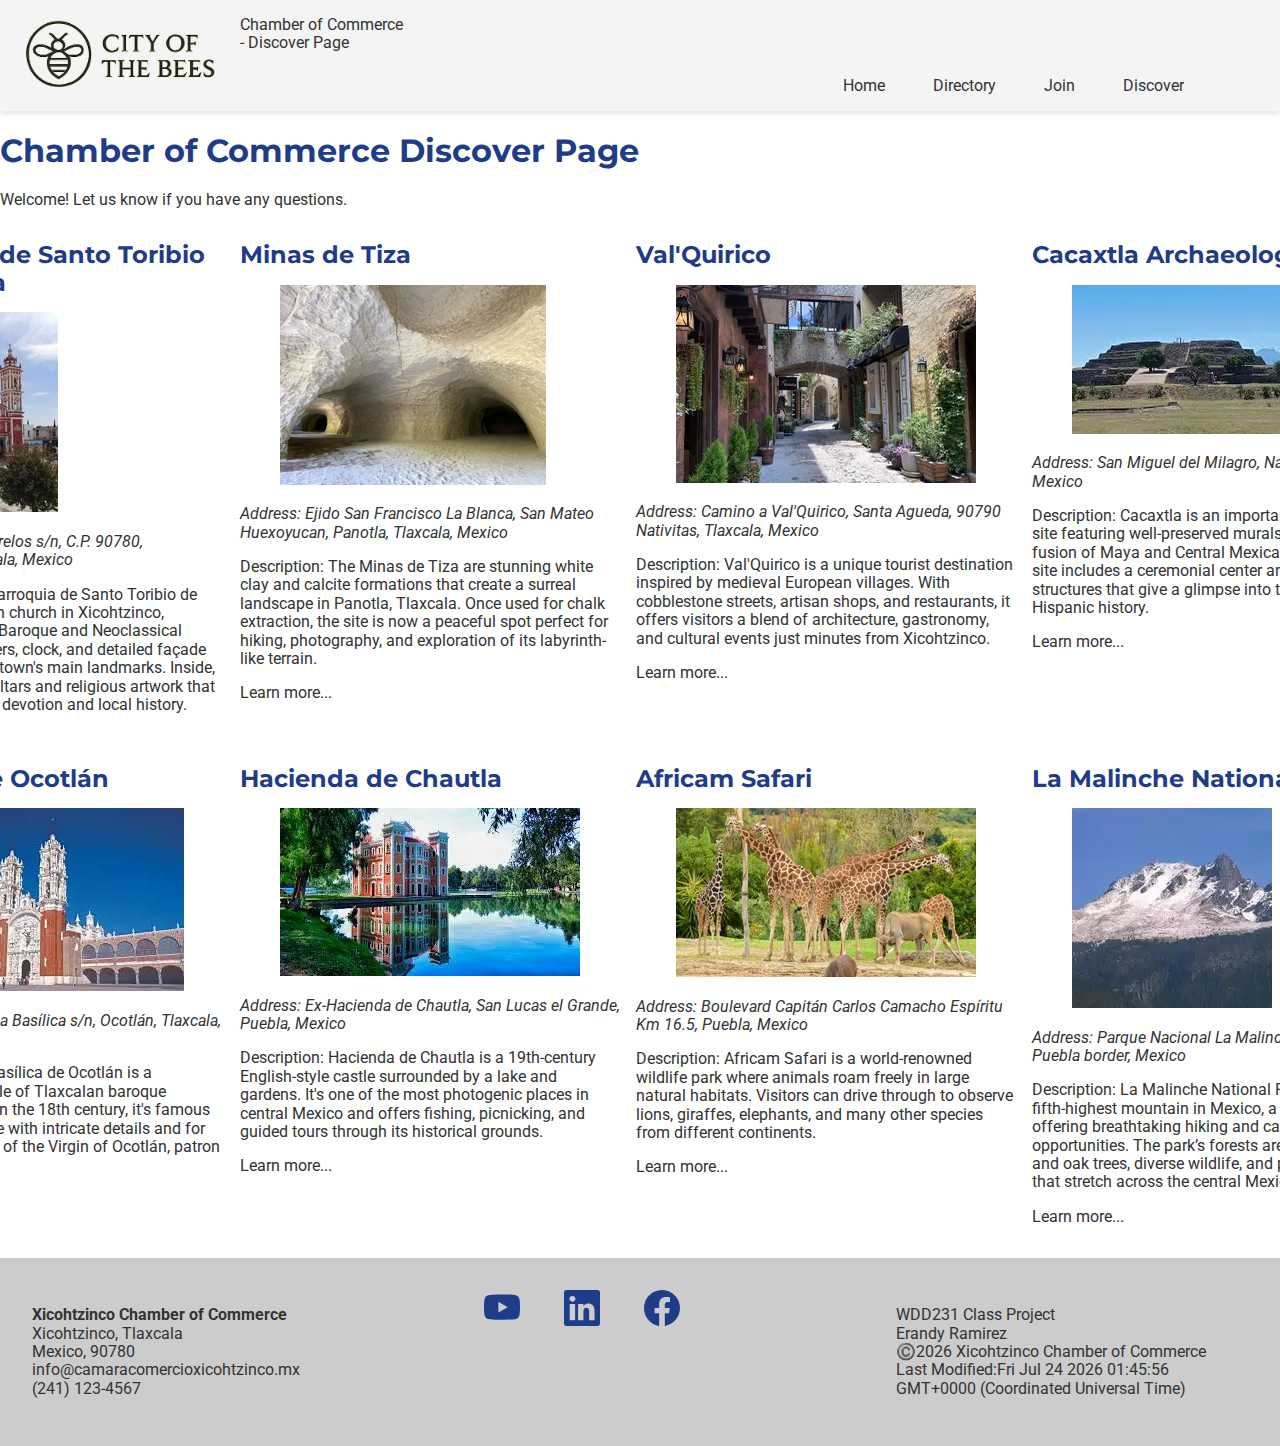
<file: chamber/discover.html>
<!DOCTYPE html>
<html lang="en-US">

<head>
    <meta charset="UTF-8">
    <meta name="viewport" content="width=device-width, initial-scale=1.0">
    <title>Chamber of Commerce Discover Page</title>
    <meta name="description" content="Xicohtzinco, Tlaxcala local leaders chamber of commerce discover page">
    <meta name="author" content="Erandy Ramirez">

    <link rel="icon" href="../favicon.ico">
    <link rel="shortcut icon" type="image/x-icon" href="../favicon.ico">

    <link rel="preconnect" href="https://fonts.googleapis.com">
    <link rel="preconnect" href="https://fonts.gstatic.com" crossorigin>
    <link href="https://fonts.googleapis.com/css2?family=Montserrat:wght@600&family=Roboto:wght@400;500&display=swap"
        rel="stylesheet">

    <link rel="stylesheet" href="styles/normalize.css">
    <link rel="stylesheet" href="styles/chamber_small.css">
    <link rel="stylesheet" href="styles/chamber_large.css">

    <meta property="og:title" content="Chamber">
    <meta property="og:description"
        content="Xicohtzinco Tlaxcala chamber of commerce, where all local leaders support one another and support local commerce">
    <meta property="og:url" content="https://erandyr.github.io/wdd231/chamber/directory.html">
    <meta property="og:image" content="https://github.com/ErandyR/wdd231/blob/main/chamber/images/logo.png" />
    <meta property="og:type" content="website">

    <script defer src="scripts/date.js"></script>
    <script defer src="scripts/navigation.js"></script>
    <script type="module" src="scripts/discover.js"></script>
    <script defer src="scripts/visit.js"></script>
</head>

<body>
    <header class="flex navbar">
        <div>
            <img class="logoImg" src="images/logo.png" alt="website logo">
        </div>
        <p>Chamber of Commerce - Discover Page</p>
        <nav>
            <ul id="nav-bar" class="navigation flex">
                <li class="currentNav"><a href="index.html">Home</a></li>
                <li><a href="directory.html">Directory</a></li>
                <li><a href="join.html">Join</a></li>
                <li><a href="discover.html">Discover</a></li>
            </ul>
        </nav>
        <button class="hamburger" id="hamburger-btn"></button>
    </header>
    <main>
        <h1 class="h1-discover">Chamber of Commerce Discover Page</h1>
        <div id="visit-message"></div>
        <div id="items-cards" class="grid-images items-interest"></div>

    </main>

    <footer class="footer secondary-color">
        <div class="footer-column">
            <p>
                <strong>Xicohtzinco Chamber of Commerce</strong><br>
                Xicohtzinco, Tlaxcala <br>
                Mexico, 90780 <br>
                info@camaracomercioxicohtzinco.mx <br>
                (241) 123-4567
            </p>
        </div>
        <div class="footer-column footer-icons">
            <a href="https://www.youtube.com/" target="_blank">
                <svg xmlns="http://www.w3.org/2000/svg" width="36" height="36" fill="currentColor" class="bi bi-youtube"
                    viewBox="0 0 16 16">
                    <path
                        d="M8.051 1.999h.089c.822.003 4.987.033 6.11.335a2.01 2.01 0 0 1 1.415 1.42c.101.38.172.883.22 1.402l.01.104.022.26.008.104c.065.914.073 1.77.074 1.957v.075c-.001.194-.01 1.108-.082 2.06l-.008.105-.009.104c-.05.572-.124 1.14-.235 1.558a2.01 2.01 0 0 1-1.415 1.42c-1.16.312-5.569.334-6.18.335h-.142c-.309 0-1.587-.006-2.927-.052l-.17-.006-.087-.004-.171-.007-.171-.007c-1.11-.049-2.167-.128-2.654-.26a2.01 2.01 0 0 1-1.415-1.419c-.111-.417-.185-.986-.235-1.558L.09 9.82l-.008-.104A31 31 0 0 1 0 7.68v-.123c.002-.215.01-.958.064-1.778l.007-.103.003-.052.008-.104.022-.26.01-.104c.048-.519.119-1.023.22-1.402a2.01 2.01 0 0 1 1.415-1.42c.487-.13 1.544-.21 2.654-.26l.17-.007.172-.006.086-.003.171-.007A100 100 0 0 1 7.858 2zM6.4 5.209v4.818l4.157-2.408z" />
                </svg>
            </a>
            <a href="https://www.linkedin.com/in/erandyr/" target="_blank">
                <svg xmlns="http://www.w3.org/2000/svg" width="36" height="36" fill="currentColor"
                    class="bi bi-linkedin" viewBox="0 0 16 16">
                    <path
                        d="M0 1.146C0 .513.526 0 1.175 0h13.65C15.474 0 16 .513 16 1.146v13.708c0 .633-.526 1.146-1.175 1.146H1.175C.526 16 0 15.487 0 14.854zm4.943 12.248V6.169H2.542v7.225zm-1.2-8.212c.837 0 1.358-.554 1.358-1.248-.015-.709-.52-1.248-1.342-1.248S2.4 3.226 2.4 3.934c0 .694.521 1.248 1.327 1.248zm4.908 8.212V9.359c0-.216.016-.432.08-.586.173-.431.568-.878 1.232-.878.869 0 1.216.662 1.216 1.634v3.865h2.401V9.25c0-2.22-1.184-3.252-2.764-3.252-1.274 0-1.845.7-2.165 1.193v.025h-.016l.016-.025V6.169h-2.4c.03.678 0 7.225 0 7.225z" />
                </svg></a>
            <a href="https://www.facebook.com/erandy.ramirez.7" target="_blank">
                <svg xmlns="http://www.w3.org/2000/svg" width="36" height="36" fill="currentColor"
                    class="bi bi-facebook" viewBox="0 0 16 16">
                    <path
                        d="M16 8.049c0-4.446-3.582-8.05-8-8.05C3.58 0-.002 3.603-.002 8.05c0 4.017 2.926 7.347 6.75 7.951v-5.625h-2.03V8.05H6.75V6.275c0-2.017 1.195-3.131 3.022-3.131.876 0 1.791.157 1.791.157v1.98h-1.009c-.993 0-1.303.621-1.303 1.258v1.51h2.218l-.354 2.326H9.25V16c3.824-.604 6.75-3.934 6.75-7.951" />
                </svg>
            </a>
        </div>
        <div class="footer-column">
            <p>
                WDD231 Class Project<br>
                Erandy Ramirez<br>
                ©️<span id="currentyear"></span> Xicohtzinco Chamber of Commerce<br>
                Last Modified:<span id="lastModified"></span></p>
        </div>

    </footer>
</body>

</html>
</file>
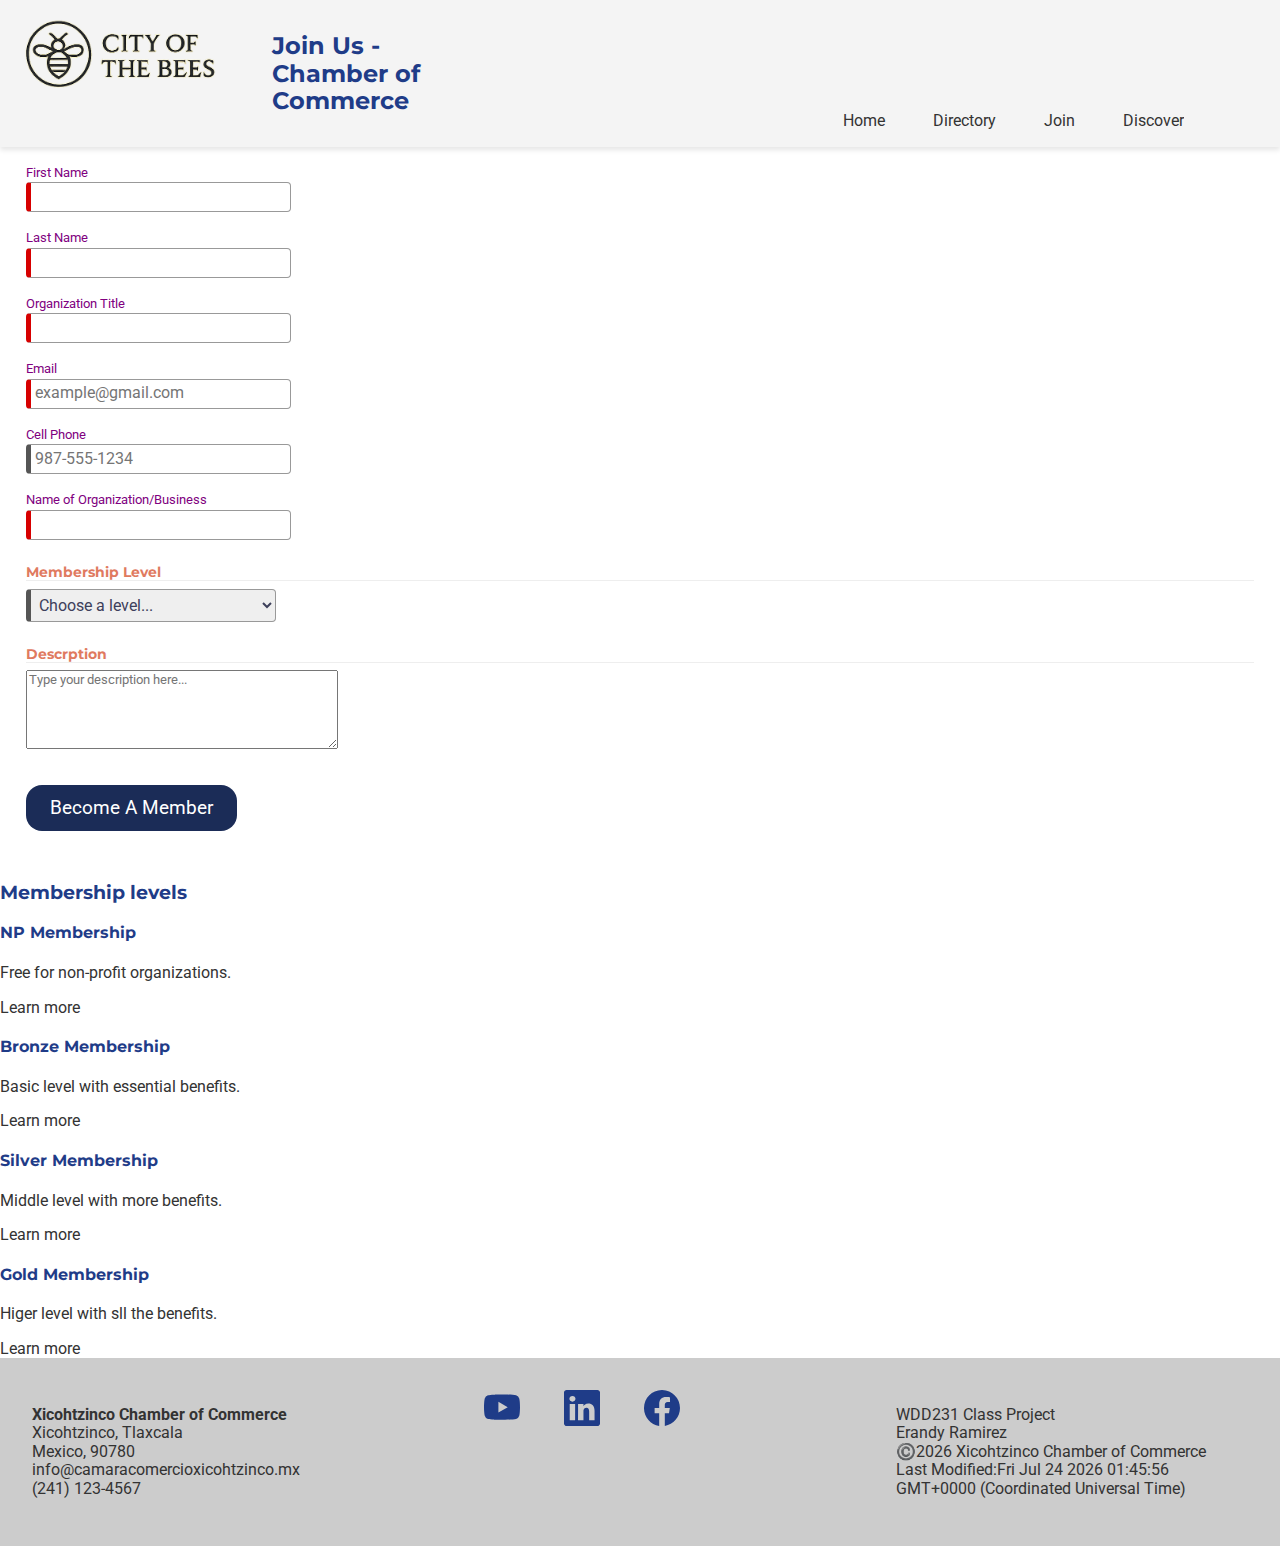
<file: chamber/join.html>
<!DOCTYPE html>
<html lang="en-US">

<head>
    <meta charset="UTF-8">
    <meta name="viewport" content="width=device-width, initial-scale=1.0">
    <title>Join Us - Chamber of Commerce</title>
    <meta name="description" content="Xicohtzinco, Tlaxcala local leaders chamber of commerce, join page">
    <meta name="author" content="Erandy Ramirez">

    <link rel="icon" type="image/x-icon" href="/favicon.ico">
    <link rel="shortcut icon" type="image/x-icon" href="images/favicon.ico">

    <link rel="preconnect" href="https://fonts.googleapis.com">
    <link rel="preconnect" href="https://fonts.gstatic.com" crossorigin>
    <link href="https://fonts.googleapis.com/css2?family=Montserrat:wght@600&family=Roboto:wght@400;500&display=swap"
        rel="stylesheet">

    <link rel="stylesheet" href="styles/normalize.css">
    <link rel="stylesheet" href="styles/chamber_small.css">
    <link rel="stylesheet" href="styles/chamber_large.css">
    <link rel="stylesheet" href="styles/join.css">

    <meta property="og:title" content="Chamber">
    <meta property="og:description"
        content="Xicohtzinco Tlaxcala chamber of commerce, where all local leaders support one another and support local commerce">
    <meta property="og:url" content="https://erandyr.github.io/wdd231/chamber/directory.html">
    <meta property="og:image" content="https://github.com/ErandyR/wdd231/blob/main/chamber/images/logo.png" />
    <meta property="og:type" content="website">

    <script defer src="scripts/date.js"></script>
    <script defer src="scripts/navigation.js"></script>
    <script defer src="scripts/join.js"></script>

</head>

<body>
    <header class="flex navbar">
        <div>
            <img class="logoImg" src="images/logo.png" alt="website logo">
        </div>
        <h1>Join Us - Chamber of Commerce</h1>
        <nav>
            <ul id="nav-bar" class="navigation flex">
                <li class="currentNav"><a href="index.html">Home</a></li>
                <li><a href="directory.html">Directory</a></li>
                <li><a href="join.html">Join</a></li>
                <li><a>Discover</a></li>
            </ul>
        </nav>
        <button class="hamburger" id="hamburger-btn"></button>
    </header>
    <main>
        <div class="join-page">
            <form method="GET" action="thankyou.html" target="_blank" class="designOne">
                <label>First Name <input type="text" name="first" required autocomplete="given-name"
                        title="Your First Name"></label>
                <label>Last Name <input type="text" name="last" required autocomplete="family-name"
                        title="Your Last Name"></label>
                <label>Organization Title <input type="text" id="title" name="title" autocomplete="organization-title"
                        pattern="[A-Za-z\- ]{7,}" title="Enter at least 7 letters, hyphens, or spaces only."
                        required></label>
                <label>Email <input type="email" name="email" required placeholder="example@gmail.com"
                        title="Your Email" autocomplete="email"></label>
                <label>Cell Phone <input type="tel" name="phone" autocomplete="tel" title="A Phone Number with dashes"
                        placeholder="987-555-1234"></label>
                <label>Name of Organization/Business<input type="text" required name="business"
                        autocomplete="organization" title="Organization's name"></label>



                <h3>Membership Level</h3>
                <label>
                    <select name="level" required>
                        <option value="">Choose a level...</option>
                        <option value="NP">NP (non profit) Membership</option>
                        <option value="Bronze">Bronze Membership</option>
                        <option value="Silver">Silver Membership</option>
                        <option value="Gold">Gold Membership</option>
                    </select>
                </label>


                <h3>Descrption</h3>
                <label><textarea name="description" rows="5" cols="40"
                        placeholder="Type your description here..."></textarea>
                </label>


                <input type="hidden" id="timestamp" name="timestamp">

                <input type="submit" value="Become A Member">
            </form>
            <div class="membership-cards">
                <h3>Membership levels</h3>
                <div class="card-join">
                    <h4>NP Membership</h4>
                    <p>Free for non-profit organizations.</p>
                    <a id="npModal" class="open-modal">Learn more</a>
                </div>

                <div class="card-join">
                    <h4>Bronze Membership</h4>
                    <p>Basic level with essential benefits.</p>
                    <a id="bronzeModal" class="open-modal">Learn more</a>
                </div>

                <div class="card-join">
                    <h4>Silver Membership</h4>
                    <p>Middle level with more benefits.</p>
                    <a id="silverModal" class="open-modal">Learn more</a>
                </div>

                <div class="card-join">
                    <h4>Gold Membership</h4>
                    <p>Higer level with sll the benefits.</p>
                    <a id="goldModal" class="open-modal">Learn more</a>
                </div>
            </div>

        </div>
        <dialog id="membership-details"></dialog>
    </main>

    <footer class="footer secondary-color">
        <div class="footer-column">
            <p>
                <strong>Xicohtzinco Chamber of Commerce</strong><br>
                Xicohtzinco, Tlaxcala <br>
                Mexico, 90780 <br>
                info@camaracomercioxicohtzinco.mx <br>
                (241) 123-4567
            </p>
        </div>
        <div class="footer-column footer-icons">
            <a href="https://www.youtube.com/" target="_blank">
                <svg xmlns="http://www.w3.org/2000/svg" width="36" height="36" fill="currentColor" class="bi bi-youtube"
                    viewBox="0 0 16 16">
                    <path
                        d="M8.051 1.999h.089c.822.003 4.987.033 6.11.335a2.01 2.01 0 0 1 1.415 1.42c.101.38.172.883.22 1.402l.01.104.022.26.008.104c.065.914.073 1.77.074 1.957v.075c-.001.194-.01 1.108-.082 2.06l-.008.105-.009.104c-.05.572-.124 1.14-.235 1.558a2.01 2.01 0 0 1-1.415 1.42c-1.16.312-5.569.334-6.18.335h-.142c-.309 0-1.587-.006-2.927-.052l-.17-.006-.087-.004-.171-.007-.171-.007c-1.11-.049-2.167-.128-2.654-.26a2.01 2.01 0 0 1-1.415-1.419c-.111-.417-.185-.986-.235-1.558L.09 9.82l-.008-.104A31 31 0 0 1 0 7.68v-.123c.002-.215.01-.958.064-1.778l.007-.103.003-.052.008-.104.022-.26.01-.104c.048-.519.119-1.023.22-1.402a2.01 2.01 0 0 1 1.415-1.42c.487-.13 1.544-.21 2.654-.26l.17-.007.172-.006.086-.003.171-.007A100 100 0 0 1 7.858 2zM6.4 5.209v4.818l4.157-2.408z" />
                </svg>
            </a>
            <a href="https://www.linkedin.com/in/erandyr/" target="_blank">
                <svg xmlns="http://www.w3.org/2000/svg" width="36" height="36" fill="currentColor"
                    class="bi bi-linkedin" viewBox="0 0 16 16">
                    <path
                        d="M0 1.146C0 .513.526 0 1.175 0h13.65C15.474 0 16 .513 16 1.146v13.708c0 .633-.526 1.146-1.175 1.146H1.175C.526 16 0 15.487 0 14.854zm4.943 12.248V6.169H2.542v7.225zm-1.2-8.212c.837 0 1.358-.554 1.358-1.248-.015-.709-.52-1.248-1.342-1.248S2.4 3.226 2.4 3.934c0 .694.521 1.248 1.327 1.248zm4.908 8.212V9.359c0-.216.016-.432.08-.586.173-.431.568-.878 1.232-.878.869 0 1.216.662 1.216 1.634v3.865h2.401V9.25c0-2.22-1.184-3.252-2.764-3.252-1.274 0-1.845.7-2.165 1.193v.025h-.016l.016-.025V6.169h-2.4c.03.678 0 7.225 0 7.225z" />
                </svg></a>
            <a href="https://www.facebook.com/erandy.ramirez.7" target="_blank">
                <svg xmlns="http://www.w3.org/2000/svg" width="36" height="36" fill="currentColor"
                    class="bi bi-facebook" viewBox="0 0 16 16">
                    <path
                        d="M16 8.049c0-4.446-3.582-8.05-8-8.05C3.58 0-.002 3.603-.002 8.05c0 4.017 2.926 7.347 6.75 7.951v-5.625h-2.03V8.05H6.75V6.275c0-2.017 1.195-3.131 3.022-3.131.876 0 1.791.157 1.791.157v1.98h-1.009c-.993 0-1.303.621-1.303 1.258v1.51h2.218l-.354 2.326H9.25V16c3.824-.604 6.75-3.934 6.75-7.951" />
                </svg>
            </a>
        </div>
        <div class="footer-column">
            <p>
                WDD231 Class Project<br>
                Erandy Ramirez<br>
                ©️<span id="currentyear"></span> Xicohtzinco Chamber of Commerce<br>
                Last Modified:<span id="lastModified"></span></p>
        </div>

    </footer>
</body>

</html>
</file>
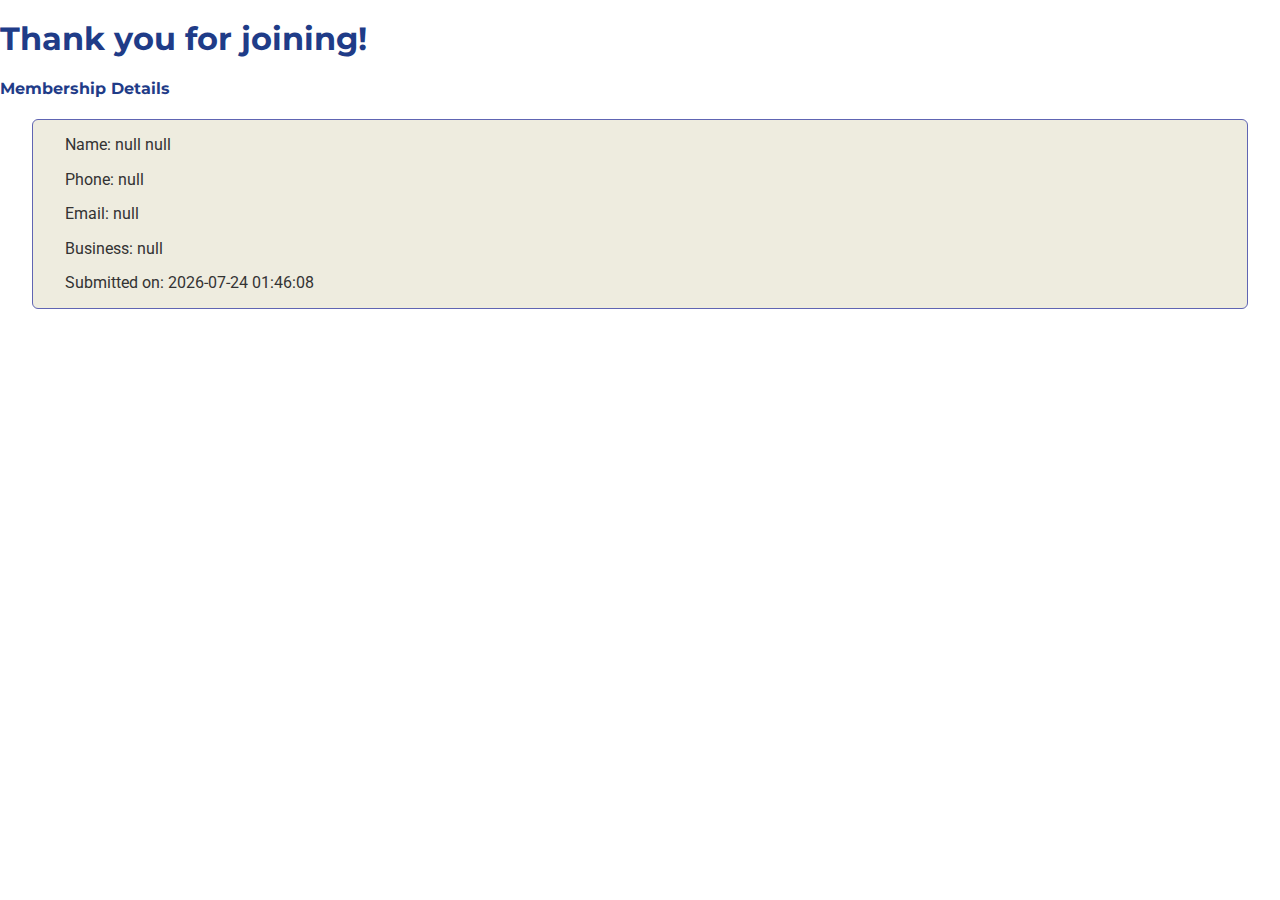
<file: chamber/thankyou.html>
<!DOCTYPE html>
<html lang="en">

<head>
    <meta charset="UTF-8">
    <meta name="viewport" content="width=device-width, initial-scale=1.0">

    <title>Thank you</title>

    <meta name="description" content="Thank you page">
    <meta name="author" content="Erandy Ramirez">

    <link rel="icon" href="../favicon.ico">
    <link rel="shortcut icon" type="image/x-icon" href="../favicon.ico">

    <link rel="preconnect" href="https://fonts.googleapis.com">
    <link rel="preconnect" href="https://fonts.gstatic.com" crossorigin>
    <link href="https://fonts.googleapis.com/css2?family=Montserrat:wght@600&family=Roboto:wght@400;500&display=swap"
        rel="stylesheet">

    <link rel="stylesheet" href="styles/normalize.css">
    <link rel="stylesheet" href="styles/chamber_small.css">
    <link rel="stylesheet" href="styles/chamber_large.css">
    <link rel="stylesheet" href="styles/join.css">

    <script defer src="scripts/thankyou.js"></script>
</head>

<body>

    <main>
        <h1>Thank you for joining!</h1>
        <h4>Membership Details</h2>
            <div id="results"></div>

    </main>
</body>

</html>
</file>
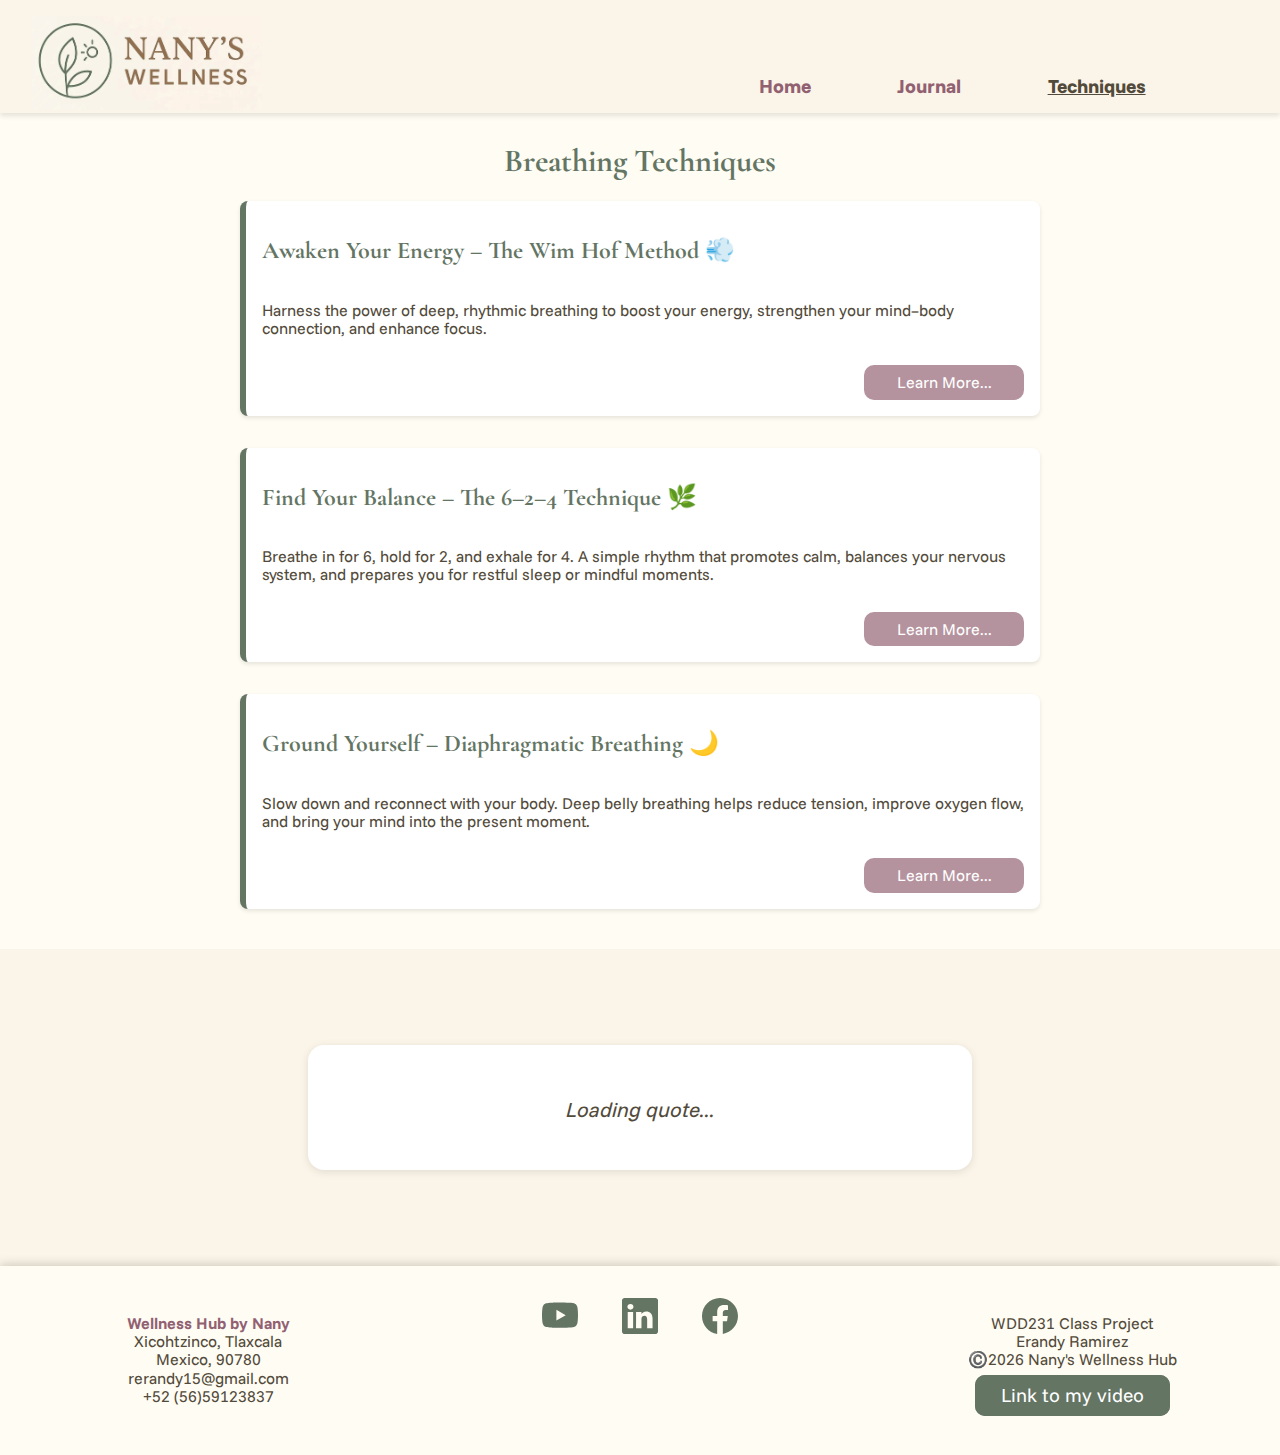
<file: final/breathing-techniques.html>
<!DOCTYPE html>
<html lang="en-US">

<head>
    <meta charset="UTF-8">
    <meta name="viewport" content="width=device-width, initial-scale=1.0">
    <title>Breathing techniques</title>
    <meta name="description" content="Breathing techniques information">
    <meta name="author" content="Erandy Ramirez">
    <link rel="icon" href="favicon.ico">
    <link rel="shortcut icon" href="favicon.ico">

    <link rel="preconnect" href="https://fonts.googleapis.com">
    <link rel="preconnect" href="https://fonts.gstatic.com" crossorigin>
    <link
        href="https://fonts.googleapis.com/css2?family=Cormorant+Garamond:ital,wght@0,300..700;1,300..700&family=Funnel+Sans:ital,wght@0,300..800;1,300..800&display=swap"
        rel="stylesheet">

    <link rel="stylesheet" href="styles/normalize.css">
    <link rel="stylesheet" href="styles/wellness_small.v2.css">
    <link rel="stylesheet" href="styles/wellness_large.v2.css">
    <link rel="stylesheet" href="styles/techniques.css">

    <meta property="og:title" content="Wellness">
    <meta property="og:description" content="Wellness Hub">
    <meta property="og:url" content="https://erandyr.github.io/wdd231/final/index.html">
    <meta property="og:image" content="https://erandyr.github.io/wdd231/final/images/logo-nanyswellness.webp" />
    <meta property="og:type" content="website">

    <script defer src="scripts/navigation.js"></script>
    <script defer src="scripts/date.js"></script>
    <script type="module" src="scripts/techniques.js"></script>
    <script type="module" src="scripts/quotes.js"></script>

</head>

<body>
    <header class="flex navbar">
        <div class="container-logo">
            <img class="logoImg" src="images/logo-nanyswellness.webp" alt="website logo">
        </div>
        <nav>
            <ul id="nav-bar" class="navigation flex">
                <li><a href="index.html">Home</a></li>
                <li><a href="journal.html">Journal</a></li>
                <li class="currentNav"><a href="#">Techniques</a></li>
            </ul>
        </nav>
        <button class="hamburger" id="hamburger-btn">
            <span></span>
            <span></span>
            <span></span>
        </button>
    </header>
    <main>
        <div class="techniques-container">
            <h1>Breathing Techniques</h1>
            <section>
                <h2>Awaken Your Energy – The Wim Hof Method 💨</h2>
                <p>
                    Harness the power of deep, rhythmic breathing to boost your energy,
                    strengthen your mind–body connection, and enhance focus.
                </p>
                <button id="technique1" class="techniques-button">Learn More...</button>
            </section>
            <section>
                <h2>Find Your Balance – The 6–2–4 Technique 🌿</h2>
                <p>
                    Breathe in for 6, hold for 2, and exhale for 4. A simple rhythm that promotes calm,
                    balances your nervous system, and prepares you for restful sleep or mindful moments.
                </p>
                <button id="technique2" class="techniques-button">Learn More...</button>
            </section>
            <section>
                <h2>Ground Yourself – Diaphragmatic Breathing 🌙</h2>
                <p>Slow down and reconnect with your body. Deep belly breathing helps reduce
                    tension, improve oxygen flow, and bring your mind into the present moment.
                </p>
                <button id="technique3" class="techniques-button">Learn More...</button>
            </section>
            <dialog id="technique-details"></dialog>
        </div>

        <div class="quotes-section">
            <div class="quote-container">
                <p id="quote-text">Loading quote...</p>
                <p id="quote-author"></p>
            </div>
        </div>
    </main>

    <footer class="footer secondary-color">
        <div class="footer-column">
            <p>
                <strong>Wellness Hub by Nany</strong><br>
                Xicohtzinco, Tlaxcala <br>
                Mexico, 90780 <br>
                rerandy15@gmail.com <br>
                +52 (56)59123837
            </p>
        </div>
        <div class="footer-column footer-icons">
            <a href="https://www.youtube.com/" aria-label="youtube link icon" target="_blank">
                <svg xmlns="http://www.w3.org/2000/svg" width="36" height="36" fill="currentColor" class="bi bi-youtube"
                    viewBox="0 0 16 16">
                    <path
                        d="M8.051 1.999h.089c.822.003 4.987.033 6.11.335a2.01 2.01 0 0 1 1.415 1.42c.101.38.172.883.22 1.402l.01.104.022.26.008.104c.065.914.073 1.77.074 1.957v.075c-.001.194-.01 1.108-.082 2.06l-.008.105-.009.104c-.05.572-.124 1.14-.235 1.558a2.01 2.01 0 0 1-1.415 1.42c-1.16.312-5.569.334-6.18.335h-.142c-.309 0-1.587-.006-2.927-.052l-.17-.006-.087-.004-.171-.007-.171-.007c-1.11-.049-2.167-.128-2.654-.26a2.01 2.01 0 0 1-1.415-1.419c-.111-.417-.185-.986-.235-1.558L.09 9.82l-.008-.104A31 31 0 0 1 0 7.68v-.123c.002-.215.01-.958.064-1.778l.007-.103.003-.052.008-.104.022-.26.01-.104c.048-.519.119-1.023.22-1.402a2.01 2.01 0 0 1 1.415-1.42c.487-.13 1.544-.21 2.654-.26l.17-.007.172-.006.086-.003.171-.007A100 100 0 0 1 7.858 2zM6.4 5.209v4.818l4.157-2.408z" />
                </svg>
            </a>
            <a href="https://www.linkedin.com/in/erandyr/" aria-label="linkedin link icon" target="_blank">
                <svg xmlns="http://www.w3.org/2000/svg" width="36" height="36" fill="currentColor"
                    class="bi bi-linkedin" viewBox="0 0 16 16">
                    <path
                        d="M0 1.146C0 .513.526 0 1.175 0h13.65C15.474 0 16 .513 16 1.146v13.708c0 .633-.526 1.146-1.175 1.146H1.175C.526 16 0 15.487 0 14.854zm4.943 12.248V6.169H2.542v7.225zm-1.2-8.212c.837 0 1.358-.554 1.358-1.248-.015-.709-.52-1.248-1.342-1.248S2.4 3.226 2.4 3.934c0 .694.521 1.248 1.327 1.248zm4.908 8.212V9.359c0-.216.016-.432.08-.586.173-.431.568-.878 1.232-.878.869 0 1.216.662 1.216 1.634v3.865h2.401V9.25c0-2.22-1.184-3.252-2.764-3.252-1.274 0-1.845.7-2.165 1.193v.025h-.016l.016-.025V6.169h-2.4c.03.678 0 7.225 0 7.225z" />
                </svg></a>
            <a href="https://www.facebook.com/erandy.ramirez.7" aria-label="facebook link icon" target="_blank">
                <svg xmlns="http://www.w3.org/2000/svg" width="36" height="36" fill="currentColor"
                    class="bi bi-facebook" viewBox="0 0 16 16">
                    <path
                        d="M16 8.049c0-4.446-3.582-8.05-8-8.05C3.58 0-.002 3.603-.002 8.05c0 4.017 2.926 7.347 6.75 7.951v-5.625h-2.03V8.05H6.75V6.275c0-2.017 1.195-3.131 3.022-3.131.876 0 1.791.157 1.791.157v1.98h-1.009c-.993 0-1.303.621-1.303 1.258v1.51h2.218l-.354 2.326H9.25V16c3.824-.604 6.75-3.934 6.75-7.951" />
                </svg>
            </a>
        </div>
        <div class="footer-column">
            <p>
                WDD231 Class Project<br>
                Erandy Ramirez<br>
                ©️<span id="currentyear"></span> Nany's Wellness Hub<br>
            </p>
            <p><a class="video-link" aria-label="link to youtube video" href="https://youtu.be/79phHsOlxwo"
                    target="_blank">Link to my video</a></p>
        </div>

    </footer>
</body>

</html>
</file>
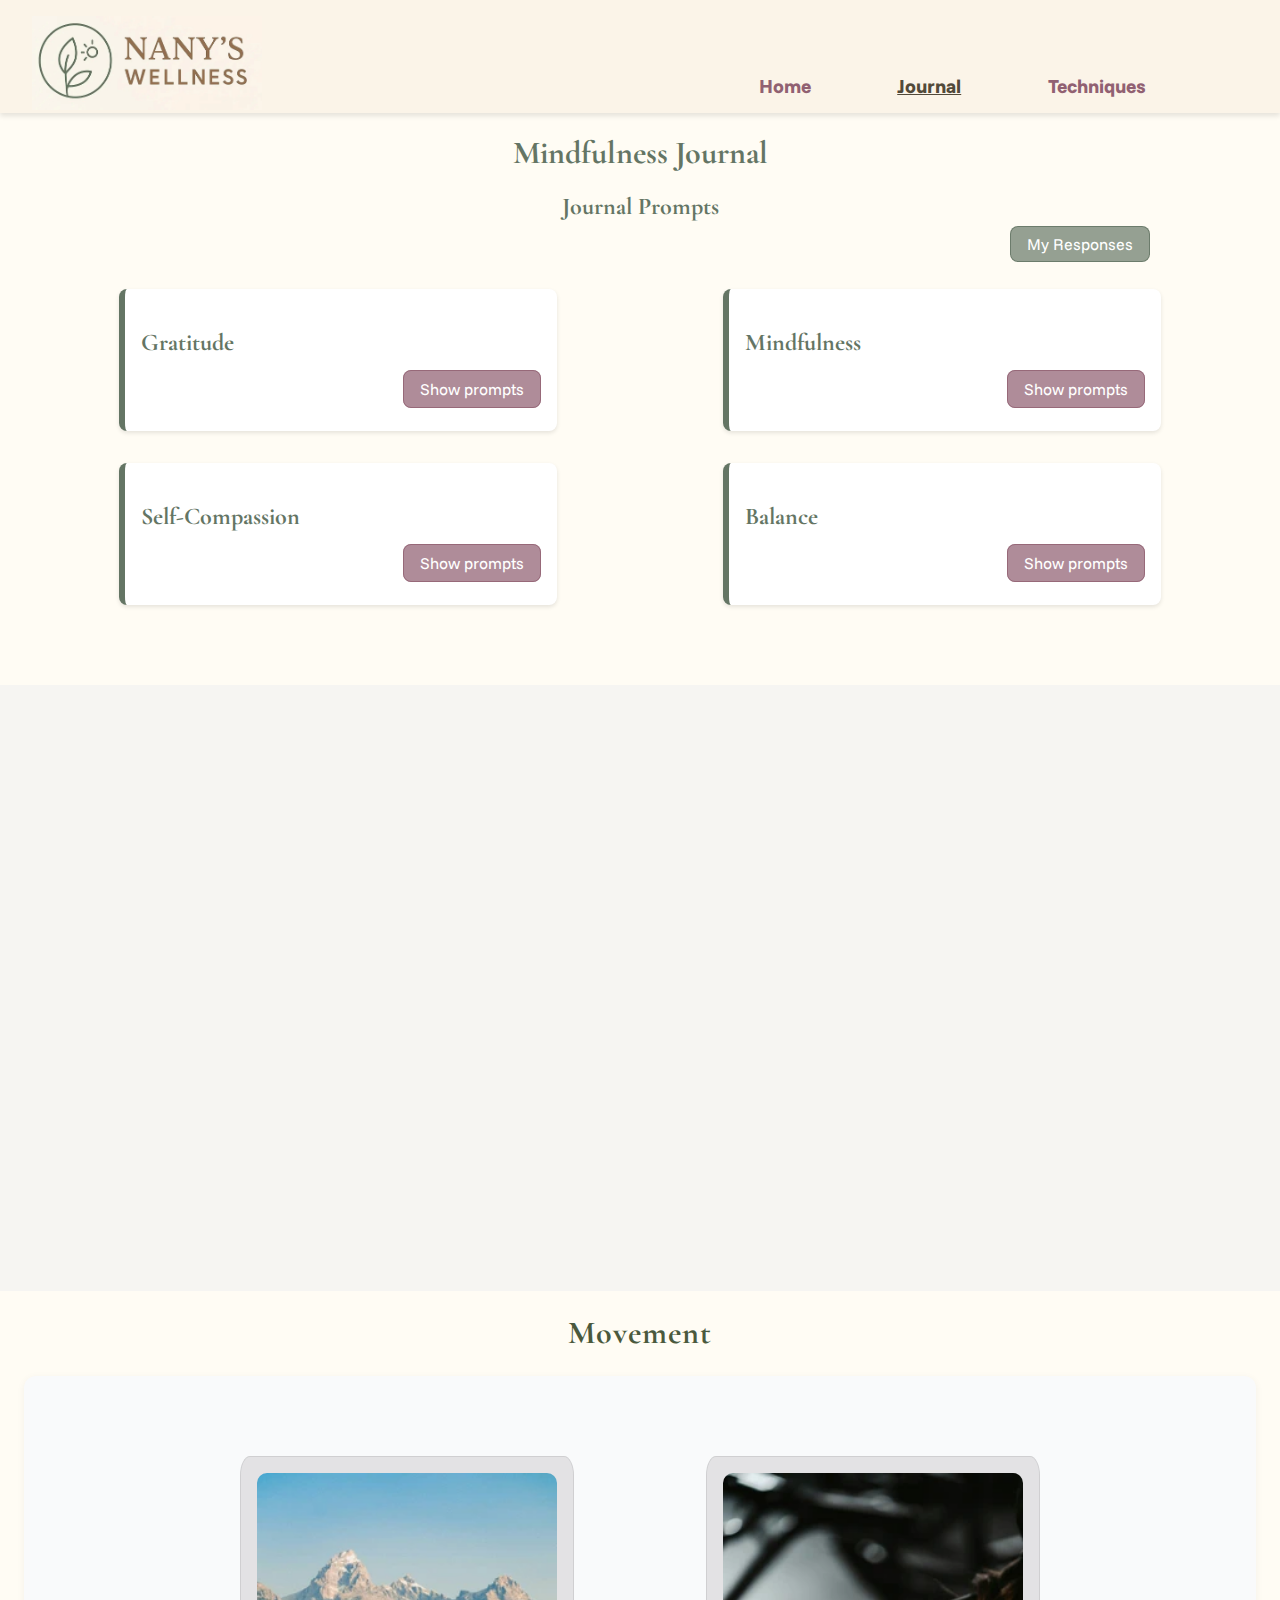
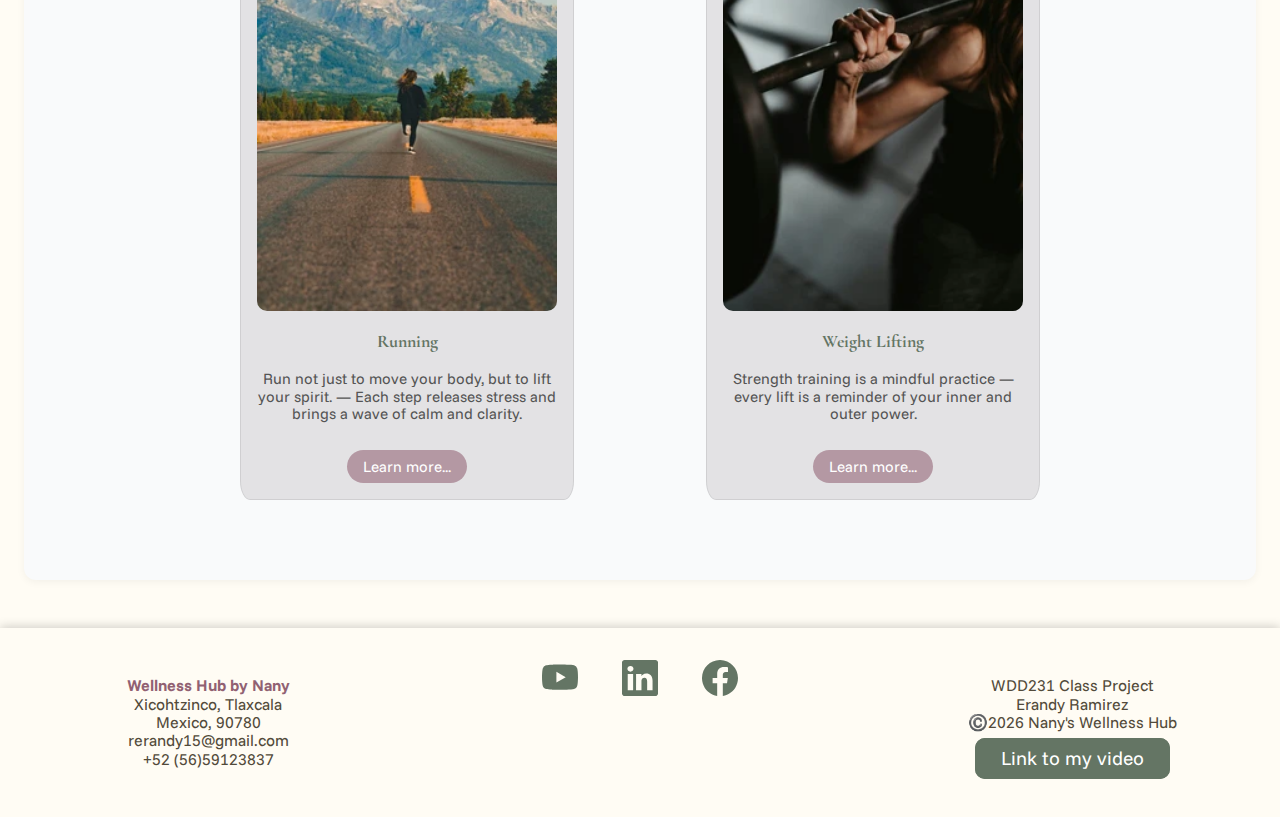
<file: final/journal.html>
<!DOCTYPE html>
<html lang="en-US">

<head>
    <meta charset="UTF-8">
    <meta name="viewport" content="width=device-width, initial-scale=1.0">
    <title>Mindfulness Journal</title>
    <meta name="description" content="Mindfulness Journal">
    <meta name="author" content="Erandy Ramirez">
    <link rel="icon" href="favicon.ico">
    <link rel="shortcut icon" href="favicon.ico">

    <link rel="preconnect" href="https://fonts.googleapis.com">
    <link rel="preconnect" href="https://fonts.gstatic.com" crossorigin>
    <link
        href="https://fonts.googleapis.com/css2?family=Cormorant+Garamond:ital,wght@0,300..700;1,300..700&family=Funnel+Sans:ital,wght@0,300..800;1,300..800&display=swap"
        rel="stylesheet">

    <link rel="stylesheet" href="styles/normalize.css">
    <link rel="stylesheet" href="styles/wellness_small.v2.css">
    <link rel="stylesheet" href="styles/wellness_large.v2.css">
    <link rel="stylesheet" href="styles/journal.css">

    <meta property="og:title" content="Wellness">
    <meta property="og:description" content="Wellness Hub">
    <meta property="og:url" content="https://erandyr.github.io/wdd231/final/index.html">
    <meta property="og:image" content="https://erandyr.github.io/wdd231/final/images/logo-nanyswellness.webp" />
    <meta property="og:type" content="website">

    <script defer src="scripts/navigation.js"></script>
    <script defer src="scripts/date.js"></script>
    <script type="module" src="scripts/journal.js"></script>

</head>

<body>
    <header class="flex navbar">
        <div class="container-logo">
            <img class="logoImg" src="images/logo-nanyswellness.webp" alt="website logo">
        </div>
        <nav>
            <ul id="nav-bar" class="navigation flex">
                <li><a href="index.html">Home</a></li>
                <li class="currentNav"><a href="#">Journal</a></li>
                <li><a href="breathing-techniques.html">Techniques</a></li>
            </ul>
        </nav>
        <button class="hamburger" id="hamburger-btn"></button>
    </header>
    <main>
        <h1>Mindfulness Journal</h1>
        <div class="topics-container">
            <h2>Journal Prompts</h2>
            <button id="viewBtn">My Responses</button>
            <dialog id="responses"></dialog>
            <div id="prompt-cards" class="prompt-cards-container"></div>
            <dialog id="topic-prompts"></dialog>
        </div>
        <div class="mindful-section">
            <div class="mindful-text">
                <h2>Staying Mindful</h2>
                <p>
                    Staying mindful means coming home to yourself — again and again.
                    It’s noticing the breath as it enters and leaves, feeling your feet
                    grounded beneath you, and allowing the present moment to unfold
                    without rushing to change it.
                </p>
                <p>
                    Mindfulness isn’t about silencing your thoughts or controlling every
                    feeling. It’s about <em>witnessing</em> them with compassion —
                    letting them flow like clouds across an open sky. Each moment offers
                    a quiet invitation to pause, to listen, to simply <em>be</em>.
                </p>
                <p>
                    When you choose mindfulness, you create space — space to breathe before
                    reacting, space to appreciate what’s here, and space to reconnect with
                    your own balance.
                </p>
                <p>
                    So take a deep breath. Feel it anchor you in this moment.
                    This is where life truly happens. 🌱
                </p>
            </div>
        </div>
        <div>
            <h2 class="movement-h2">Movement</h2>
            <div class="mindful-figure">
                <figure>
                    <img src="images/movement-image2.webp" alt="girl running" loading="lazy">
                    <figcaption>
                        <h3>Running</h3>
                        <p>Run not just to move your body, but to lift your spirit. —
                            Each step releases stress and brings a wave of calm and clarity.
                        </p>
                        <button id="running-info" class="open-modal-btn">Learn more...</button>
                    </figcaption>
                </figure>
                <figure>
                    <img src="images/movement-image1.webp" alt="weight lifting" loading="lazy">
                    <figcaption>
                        <h3>Weight Lifting</h3>
                        <p>Strength training is a mindful practice — every lift is a reminder of your inner and outer
                            power.
                        </p>
                        <button id="lifting-info" class="open-modal-btn">Learn more...</button>
                    </figcaption>
                </figure>
            </div>
            <dialog id="movement-modal"></dialog>
        </div>
    </main>

    <footer class="footer secondary-color">
        <div class="footer-column">
            <p>
                <strong>Wellness Hub by Nany</strong><br>
                Xicohtzinco, Tlaxcala <br>
                Mexico, 90780 <br>
                rerandy15@gmail.com <br>
                +52 (56)59123837
            </p>
        </div>
        <div class="footer-column footer-icons">
            <a href="https://www.youtube.com/" aria-label="youtube link icon" target="_blank">
                <svg xmlns="http://www.w3.org/2000/svg" width="36" height="36" fill="currentColor" class="bi bi-youtube"
                    viewBox="0 0 16 16">
                    <path
                        d="M8.051 1.999h.089c.822.003 4.987.033 6.11.335a2.01 2.01 0 0 1 1.415 1.42c.101.38.172.883.22 1.402l.01.104.022.26.008.104c.065.914.073 1.77.074 1.957v.075c-.001.194-.01 1.108-.082 2.06l-.008.105-.009.104c-.05.572-.124 1.14-.235 1.558a2.01 2.01 0 0 1-1.415 1.42c-1.16.312-5.569.334-6.18.335h-.142c-.309 0-1.587-.006-2.927-.052l-.17-.006-.087-.004-.171-.007-.171-.007c-1.11-.049-2.167-.128-2.654-.26a2.01 2.01 0 0 1-1.415-1.419c-.111-.417-.185-.986-.235-1.558L.09 9.82l-.008-.104A31 31 0 0 1 0 7.68v-.123c.002-.215.01-.958.064-1.778l.007-.103.003-.052.008-.104.022-.26.01-.104c.048-.519.119-1.023.22-1.402a2.01 2.01 0 0 1 1.415-1.42c.487-.13 1.544-.21 2.654-.26l.17-.007.172-.006.086-.003.171-.007A100 100 0 0 1 7.858 2zM6.4 5.209v4.818l4.157-2.408z" />
                </svg>
            </a>
            <a href="https://www.linkedin.com/in/erandyr/" aria-label="linkedin link icon" target="_blank">
                <svg xmlns="http://www.w3.org/2000/svg" width="36" height="36" fill="currentColor"
                    class="bi bi-linkedin" viewBox="0 0 16 16">
                    <path
                        d="M0 1.146C0 .513.526 0 1.175 0h13.65C15.474 0 16 .513 16 1.146v13.708c0 .633-.526 1.146-1.175 1.146H1.175C.526 16 0 15.487 0 14.854zm4.943 12.248V6.169H2.542v7.225zm-1.2-8.212c.837 0 1.358-.554 1.358-1.248-.015-.709-.52-1.248-1.342-1.248S2.4 3.226 2.4 3.934c0 .694.521 1.248 1.327 1.248zm4.908 8.212V9.359c0-.216.016-.432.08-.586.173-.431.568-.878 1.232-.878.869 0 1.216.662 1.216 1.634v3.865h2.401V9.25c0-2.22-1.184-3.252-2.764-3.252-1.274 0-1.845.7-2.165 1.193v.025h-.016l.016-.025V6.169h-2.4c.03.678 0 7.225 0 7.225z" />
                </svg></a>
            <a href="https://www.facebook.com/erandy.ramirez.7" aria-label="facebook link icon" target="_blank">
                <svg xmlns="http://www.w3.org/2000/svg" width="36" height="36" fill="currentColor"
                    class="bi bi-facebook" viewBox="0 0 16 16">
                    <path
                        d="M16 8.049c0-4.446-3.582-8.05-8-8.05C3.58 0-.002 3.603-.002 8.05c0 4.017 2.926 7.347 6.75 7.951v-5.625h-2.03V8.05H6.75V6.275c0-2.017 1.195-3.131 3.022-3.131.876 0 1.791.157 1.791.157v1.98h-1.009c-.993 0-1.303.621-1.303 1.258v1.51h2.218l-.354 2.326H9.25V16c3.824-.604 6.75-3.934 6.75-7.951" />
                </svg>
            </a>
        </div>
        <div class="footer-column">
            <p>
                WDD231 Class Project<br>
                Erandy Ramirez<br>
                ©️<span id="currentyear"></span> Nany's Wellness Hub<br>
            </p>
            <p><a class="video-link" aria-label="link to youtube video" href="https://youtu.be/79phHsOlxwo"
                    target="_blank">Link to my video</a></p>
        </div>

    </footer>
</body>

</html>
</file>
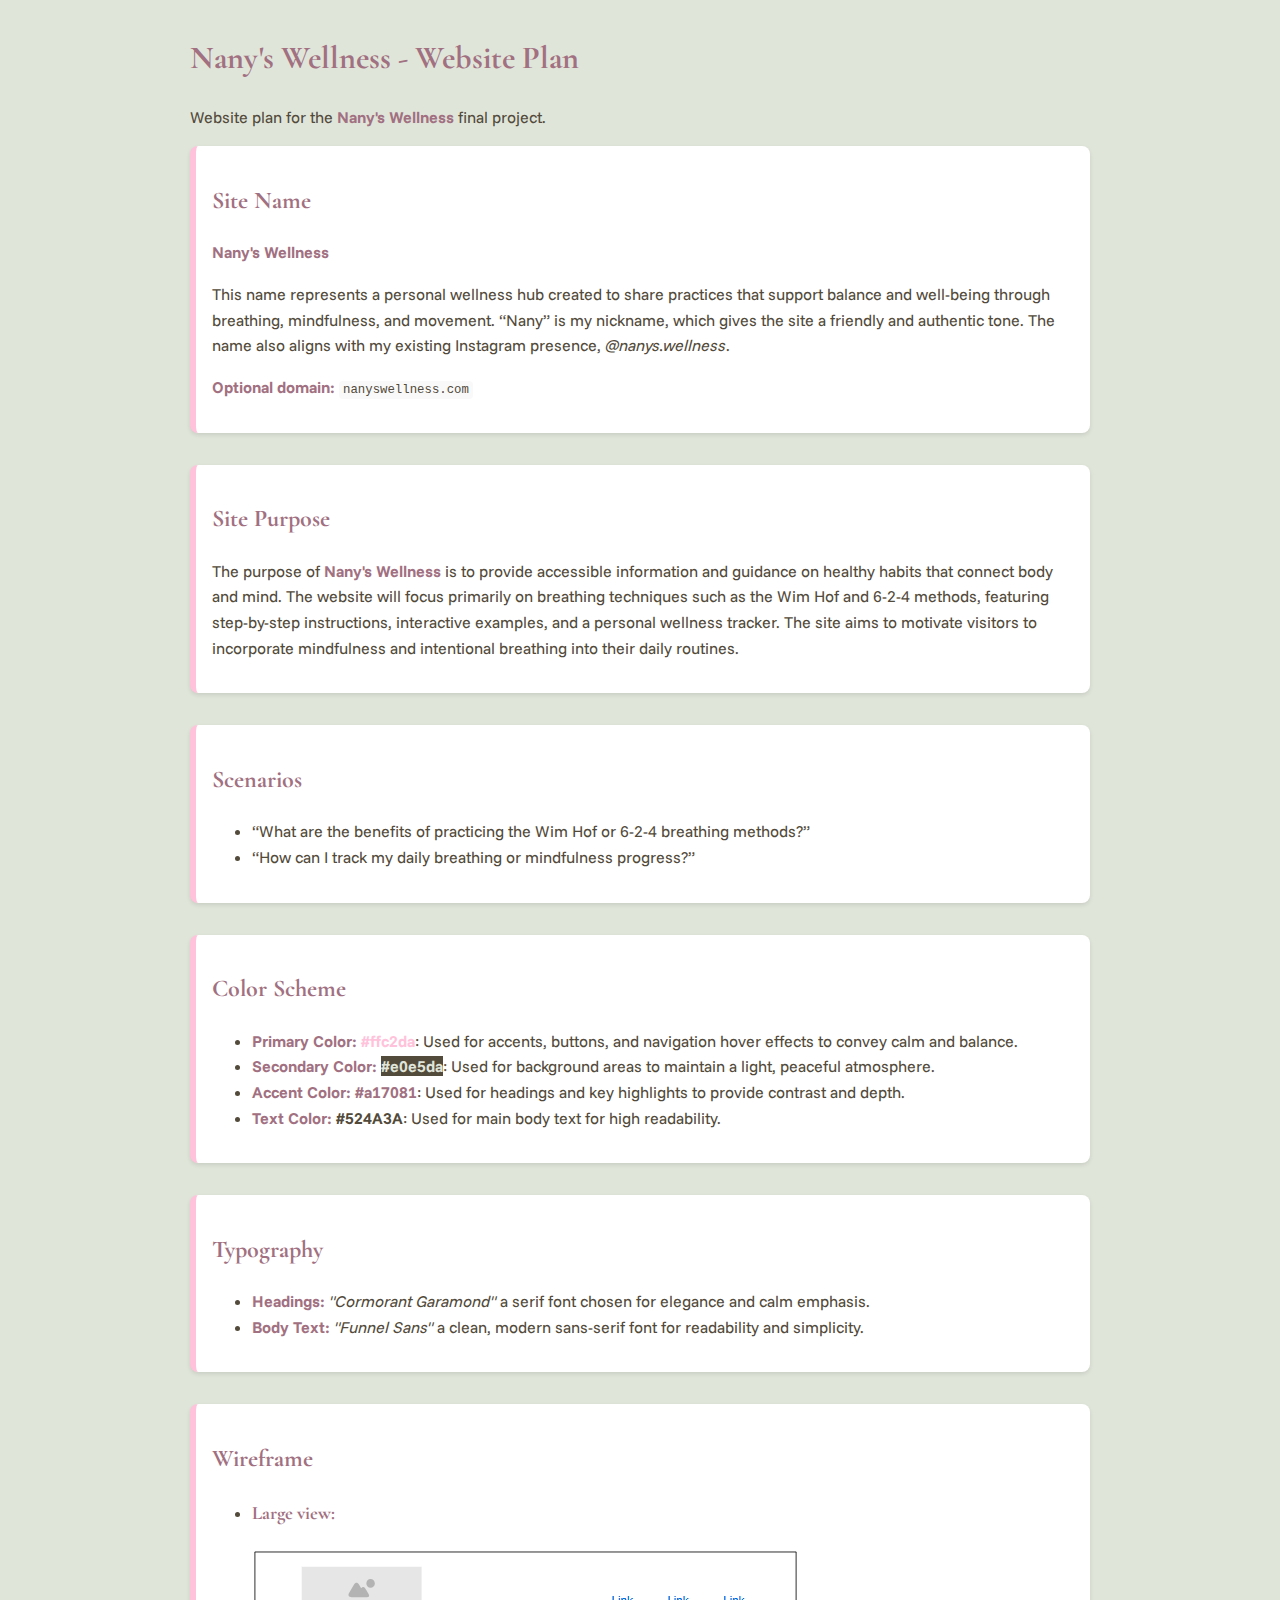
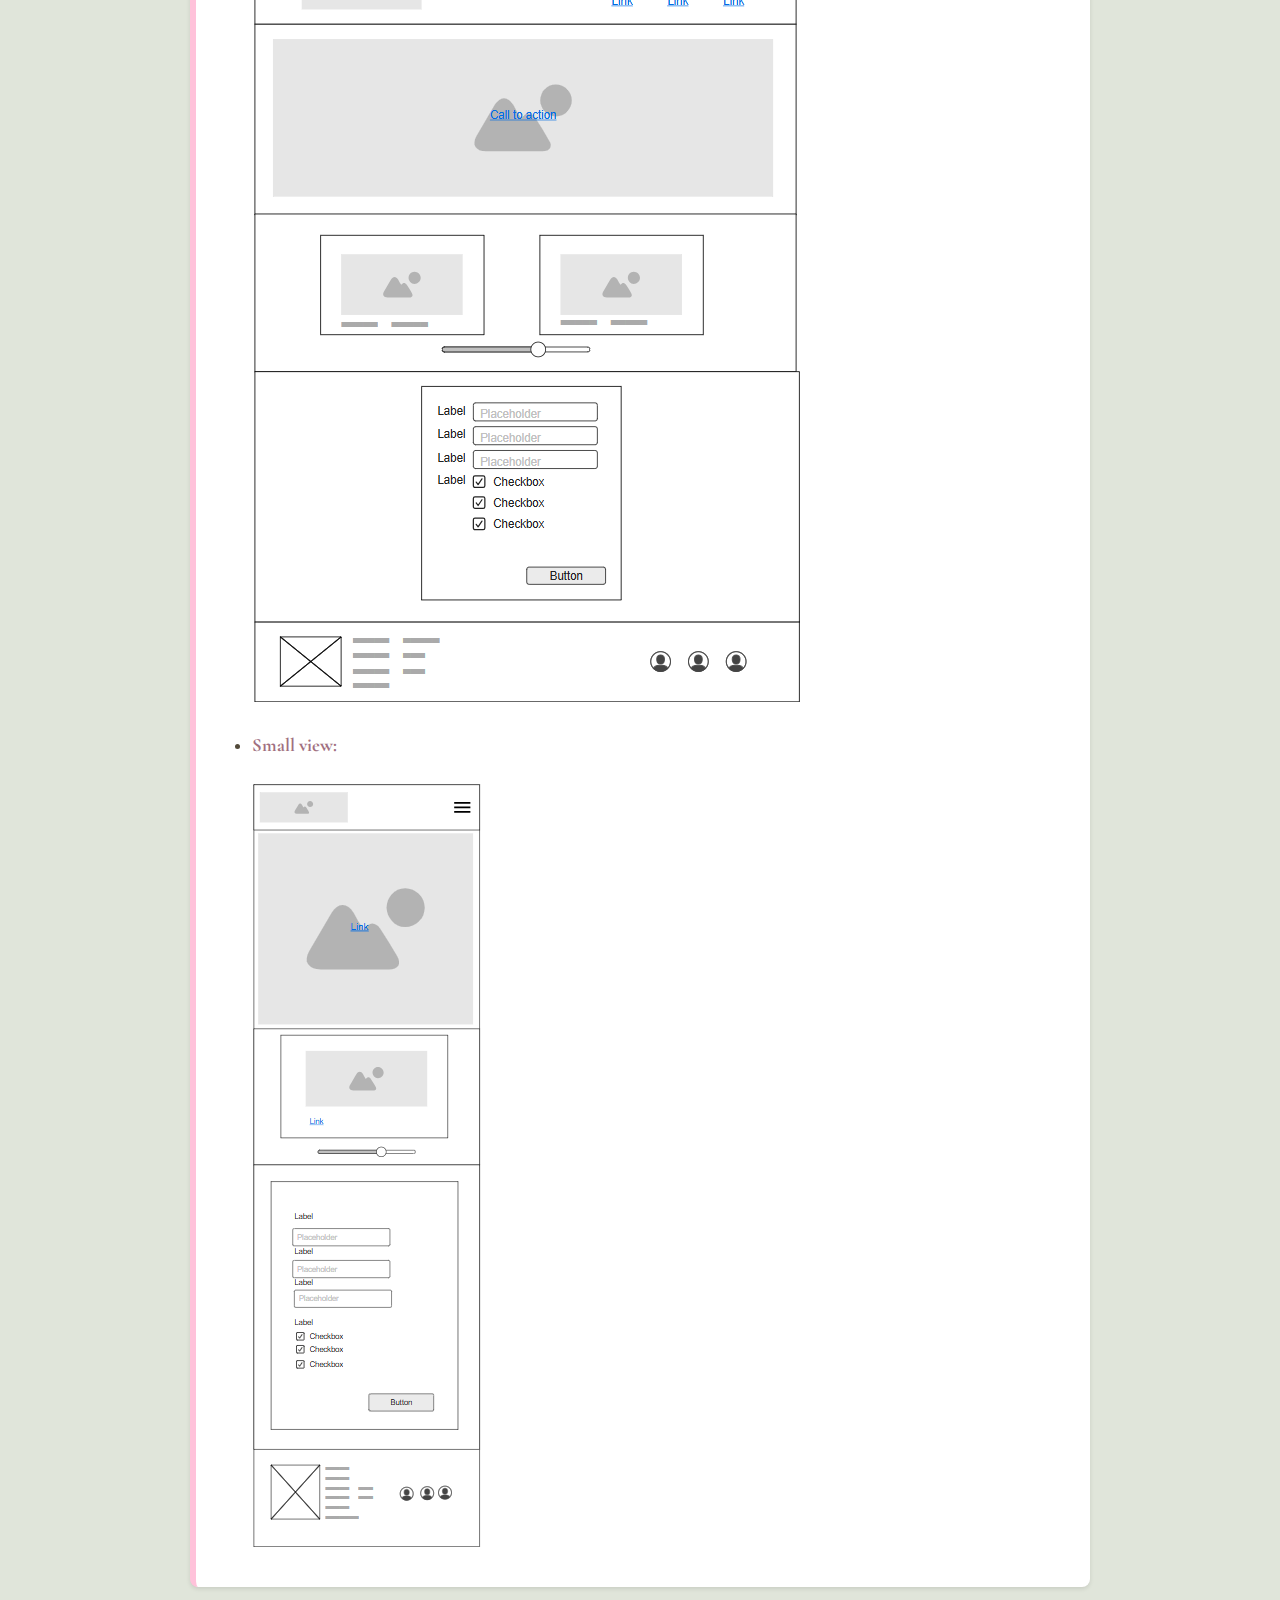
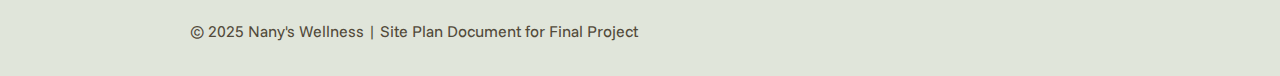
<file: final/site-plan.html>
<!DOCTYPE html>
<html lang="en">

<head>
    <meta charset="UTF-8">
    <meta name="viewport" content="width=device-width, initial-scale=1.0">
    <title>Nany's Wellness - Site Plan</title>

    <meta name="description" content="Site plan website for final project">
    <meta name="author" content="Erandy Ramirez">


    <link rel="icon" href="favicon.ico">
    <link rel="shortcut icon" href="favicon.ico">

    <link rel="preconnect" href="https://fonts.googleapis.com">
    <link rel="preconnect" href="https://fonts.gstatic.com" crossorigin>
    <link
        href="https://fonts.googleapis.com/css2?family=Cormorant+Garamond:ital,wght@0,300..700;1,300..700&family=Funnel+Sans:ital,wght@0,300..800;1,300..800&display=swap"
        rel="stylesheet">
    <link rel="stylesheet" href="styles/site-plan.css">

</head>

<body>

    <header>
        <h1>Nany's Wellness - Website Plan</h1>
        <p>Website plan for the <strong>Nany's Wellness</strong> final project.</p>
    </header>

    <main>

        <section>
            <h2>Site Name</h2>
            <p><strong>Nany's Wellness</strong></p>
            <p>This name represents a personal wellness hub created to share practices that support balance and
                well-being through breathing, mindfulness, and movement. “Nany” is my nickname, which gives the site a
                friendly and authentic tone. The name also aligns with my existing Instagram presence,
                <em>@nanys.wellness</em>.
            </p>
            <p><strong>Optional domain:</strong> <code>nanyswellness.com</code></p>
        </section>

        <section>
            <h2>Site Purpose</h2>
            <p>The purpose of <strong>Nany's Wellness</strong> is to provide accessible information
                and guidance on healthy habits that connect body and mind. The website will focus
                primarily on breathing techniques such as the Wim Hof and 6-2-4 methods,
                featuring step-by-step instructions, interactive examples, and a personal wellness tracker.
                The site aims to motivate visitors to incorporate mindfulness and intentional
                breathing into their daily routines.
            </p>
        </section>

        <section>
            <h2>Scenarios</h2>
            <ul>
                <li>“What are the benefits of practicing the Wim Hof or 6-2-4 breathing methods?”</li>
                <li>“How can I track my daily breathing or mindfulness progress?”</li>
            </ul>
        </section>

        <section>
            <h2>Color Scheme</h2>
            <ul>
                <li><strong>Primary Color: <span style="color: #ffc2da;">#ffc2da</span></strong>: Used for accents,
                    buttons, and
                    navigation hover effects to
                    convey calm and balance.</li>
                <li><strong>Secondary Color: <span
                            style="color: #e0e5da; background-color: #524A3A;">#e0e5da</span></strong>: Used for
                    background
                    areas to maintain a
                    light, peaceful
                    atmosphere.</li>
                <li><strong>Accent Color: <span style="color: #a17081;">#a17081</span></strong>: Used for headings and
                    key highlights to provide
                    contrast and
                    depth.</li>
                <li><strong>Text Color: <span style="color: #524A3A;">#524A3A</span></strong>: Used for main body text
                    for high readability.
                </li>
            </ul>
        </section>

        <section>
            <h2>Typography</h2>
            <ul>
                <li><strong>Headings:</strong> <em>"Cormorant Garamond"</em> a serif font chosen for elegance and calm
                    emphasis.</li>
                <li><strong>Body Text:</strong> <em>"Funnel Sans"</em> a clean, modern sans-serif font for readability
                    and
                    simplicity.</li>
            </ul>
        </section>

        <section>
            <h2>Wireframe</h2>
            <ul>
                <li>
                    <h3>Large view:</h3>
                    <img src="images/large-wireframe.png" alt="large view wireframe">
                </li>
                <li>
                    <h3>Small view:</h3>
                    <img src="images/small-wireframe.png" alt="small view wireframe">
                </li>
            </ul>
        </section>

    </main>

    <footer>
        <p>© 2025 Nany's Wellness | Site Plan Document for Final Project</p>
    </footer>

</body>

</html>
</file>
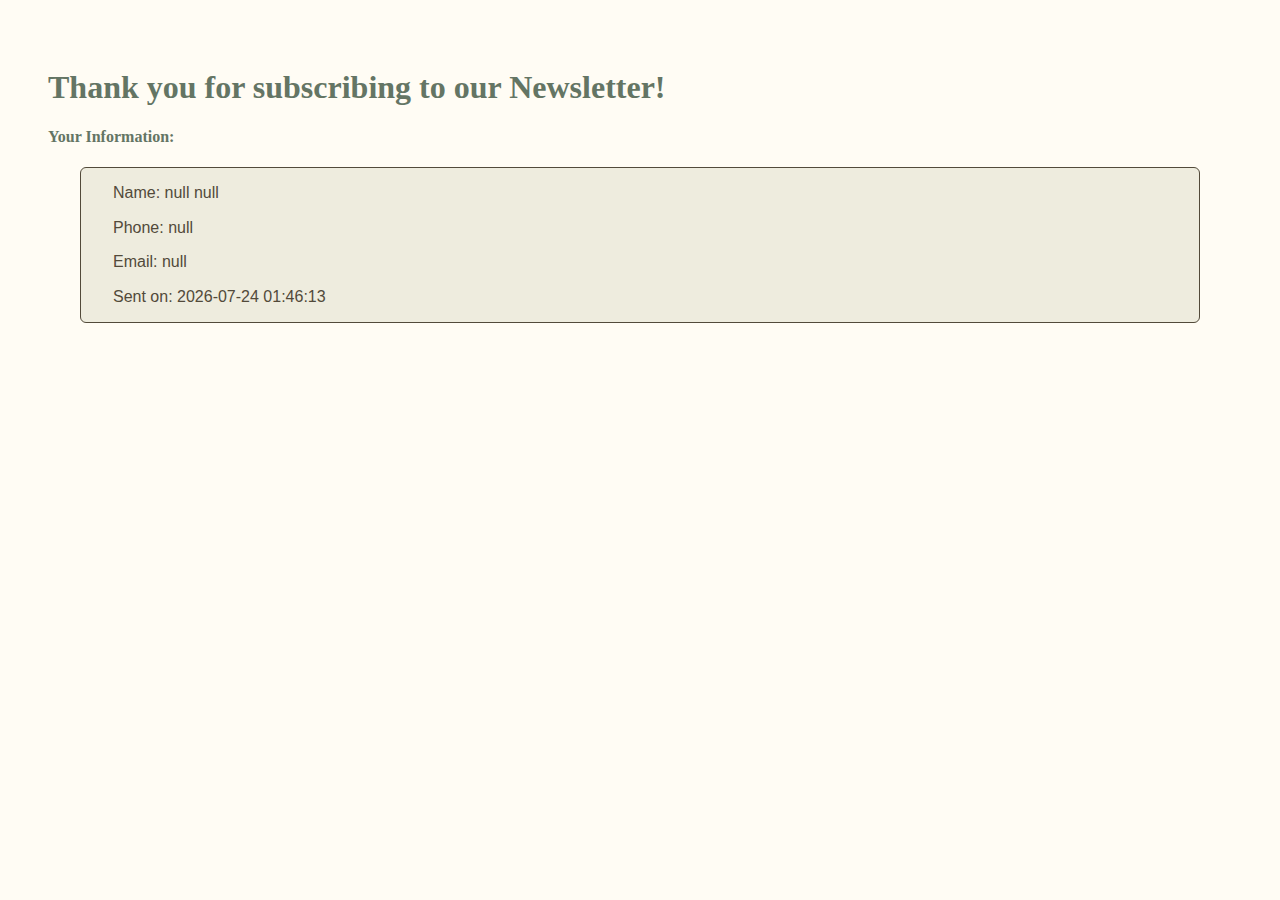
<file: final/thankyou.html>
<!DOCTYPE html>
<html lang="en">

<head>
    <meta charset="UTF-8">
    <meta name="viewport" content="width=device-width, initial-scale=1.0">

    <title>Thank you!</title>

    <meta name="description" content="Thank you page">
    <meta name="author" content="Erandy Ramirez">

    <link rel="icon" href="favicon.ico">
    <link rel="shortcut icon" type="image/x-icon" href="favicon.ico">

    <link rel="preconnect" href="https://fonts.googleapis.com">
    <link rel="preconnect" href="https://fonts.gstatic.com" crossorigin>
    <link href="https://fonts.googleapis.com/css2?family=Montserrat:wght@600&family=Roboto:wght@400;500&display=swap"
        rel="stylesheet">

    <link rel="stylesheet" href="styles/normalize.css">
    <link rel="stylesheet" href="styles/wellness_small.v2.css">
    <link rel="stylesheet" href="styles/wellness_large.v2.css">

    <script defer src="scripts/thankyou.js"></script>
</head>

<body>

    <main>
        <div class="container-results">
            <h1>Thank you for subscribing to our Newsletter!</h1>
            <h4>Your Information:</h2>
                <div id="results"></div>
        </div>
    </main>
</body>

</html>
</file>
<file: styles/larger.css>
:root {
    --primary-color: #1F3C88;
    --secondary-color: #F4F4F4;
    --accent1-color: #F2B632;
    --accent2-color: #f7ff9a;
    --text: #333333;

    --heading-font: 'Montserrat', sans-serif;
    --paragraph-font: 'Roboto', sans-serif;

    --nav-background-color: #1b2c57;
    --nav-link-color: #F4F4F4;
    --nav-hover-link-color: #1b2c57;
    --nav-hover-background-color: #c2c2c2d7;
}


body {
    font-family: var(--paragraph-font);
    max-width: 100%;
    padding: 0;
    margin: 0 auto;
    color: var(--text);
}

h1 {
    font-size: 2rem;
}

h1,
h2,
h3,
h4,
h5,
h6 {
    font-family: var(--heading-font);
    color: var(--primary-color);
}

h2 {
    margin: 0 0 15px 0;
}

nav {
    text-align: center;
    overflow: hidden;
}

nav ul {
    list-style: none;
    margin: 0;
    padding: 0%;
}

section h2,
footer {
    text-align: center;
}



/*Class Selectors*/

.flex {
    display: flex;
}

.logoImg {
    max-width: 9rem;
    height: auto;
}

.navigation {
    justify-content: space-between;
}


.hamburger {
    display: none;
    font-size: 1.5rem;
    border: none;
    color: var(--primary-color);
    cursor: pointer;
    font-family: Verdana, Geneva, Tahoma, sans-serif;
}

.navigation li {
    flex: 1 1 100%;
}


.navigation a:hover {
    color: var(--nav-hover-link-color);
    background-color: var(--nav-hover-background-color);
    font-weight: 700;
    text-decoration: underline;
}

.navigation a {
    display: block;
    background-color: var(--nav-background-color);
    color: var(--nav-link-color);
    padding: 20px;
    text-decoration: none;
}

.currentNav a {
    color: var(--nav-hover-link-color);
    background-color: var(--nav-hover-background-color);
    font-weight: 700;
    text-decoration: none;  
}

.profile-logo {
    justify-content: space-evenly;
    align-items: center;
    font-size: 2em;
    margin: 0;
    padding: 10px 0;
}

.profile-picture {
    width: 20vw;
    height: auto;
    box-shadow: 0 8px 8px rgba(0, 0, 0, 0.2);
    border-radius: 8px;
}

.about-me {
    font-size: 1.5rem;
    text-align: left;
}

.h2 {
    margin: 2rem;
}

.section-container {
    display: flex;
    flex-direction: column;
    gap: 1rem;
}

.section-box {
    display: flex;
    gap: 1rem;
}

.section-block {
    flex: 1;
    padding: 20px;
    text-align: center;
    border: 1px solid var(--primary-color);
    margin: 0 2rem;
    border-radius: 5px;
}

.section-block2 {
    flex: 1 0 90%;
    padding: 20px;
    text-align: center;
    border-radius: 5px;
    border: 1px solid var(--primary-color);
    margin: 0 2rem 2rem 2rem;
}

.div-container-certificates {
    display: flex;
    flex-direction: column;
    gap: 1rem;
}

.div-selection {
    display: flex;
    justify-content: space-evenly;
    align-items: center;
    text-align: center;
}

.active {
    border: 2px solid var(--nav-link-color);
    color: var(--nav-link-color);
    background-color: var(--nav-background-color);
    margin: 0 1rem;
    border-radius: 3px;
}

.div-selection-p {
    border: 2px solid var(--primary-color);
    margin: 5px 1rem;
    padding: 5px 0;
    border-radius: 3px;
}

.div-selection p:hover {
    border: 2px solid var(--nav-hover-link-color);
    color: var(--nav-hover-link-color);
    background-color: var(--nav-hover-background-color);
    font-weight: 700;
    box-shadow: 0 2px 6px rgba(0, 0, 0, 0.2);
    border-radius: 3px;
}

.p-selection {
    justify-content: center;
    align-items: center;
    padding: 1rem 5rem;
}


.div-certificates {
    display: none;
    flex-flow: row wrap;
    align-items: center;
    justify-content: space-evenly;
}

.div-certificates.activeSection {
    display: flex;
}

.div-certificates span {
    width: 15vw;
    border: 2px solid var(--primary-color);
    margin: 1rem 0;
    padding: 10px 0;
    border-radius: 3px;
}

.course-done {
    color: var(--nav-hover-link-color);
    background-color: var(--nav-hover-background-color);
    font-weight: 700;
    box-shadow: 0 2px 6px rgba(0, 0, 0, 0.2);

}

.secondary-color {
    background-color: var(--secondary-color);
    padding: 15px 0;
    border-radius: 5px;
}

.footer {
    display: flex;
    justify-content: center;
    flex-direction: column;
}

.footer-icons a {
    color: var(--primary-color);
    padding: 20px;
    text-decoration: none;
    font-size: 1rem;
}

.footer-icons a:hover {
    color: var(--accent1-color);
}
</file>
<file: styles/small.css>
@media screen and (max-width: 768px) {

    body {
        width: 100%;
        max-width: 768px;
        box-sizing: border-box;
    }

    .profileImg {
        width: 30%;
    }

    .navigation {
        display: none;
        flex-direction: column;
        width: 100%;
        background-color: #333;
    }

    .navigation.placemenu {
        display: flex;
    }

    .hamburger {
        display: block;
    }

    .section-box {
        flex-direction: column;
    }

    .section-block1 {
        flex-direction: column;
    }

    .section-block2 {
        flex-direction: column;
        flex: 1;
    }

    .guelaguetzaImg {
        width: 100%;
    }

    .section-block2 {
        flex: 1;
        padding: 20px;
        text-align: center;
        border-radius: 2px;
        border: 1px solid var(--nav-background-color);
        margin: 0 2rem 2rem 2rem;
    }

    .div-container-certificates {
        flex-direction: column;
        justify-content: center;
        align-items: center;
    }

    .div-selection {
        flex-direction: column;
        justify-content: center;
        align-items: center;
    }

    .div-selection-p {
        padding: 0;
        margin: 0;
        width: 3rem;
    }

    .p-selection {
        flex-direction: column;
        justify-content: center;
        align-items: center;
        padding: .5rem 2rem;
        margin-bottom: 1rem;
    }

    .active {
        margin-bottom: 1rem;
    }

    .div-certificates span {
        flex-direction: column;
        justify-content: center;
        align-items: center;
    }

    .div-certificates {
        display: none;
        flex-direction: column;
        justify-content: center;
        align-items: center;
    }

    .div-certificates.activeSection {
        display: flex;
        flex-direction: column;
        justify-content: center;
        align-items: center;
    }

    .div-certificates.activeSection span {
        width: 10rem;
        border: 2px solid var(--primary-color);
        margin: 1rem 0;
        padding: 5px 0;
        border-radius: 3px;
    }

}
</file>
<file: final/styles/wellness_small.v2.css>
:root {
    --primary-color: #647564;
    --secondary-color: #fffcf4;
    --accent-color: #916172;
    --text-color: #524A3A;

    --heading-font: 'Cormorant Garamond', serif;
    --paragraph-font: 'Funnel Sans', sans-serif;

    --nav-background-color: #fbf4e8;
}

body {
    font-family: var(--paragraph-font);
    color: var(--text-color);
    background-color: var(--secondary-color);
    max-width: 100%;
    padding: 0;
    margin: 0 auto;
}

h1,
h2,
h3,
h4,
h5,
h6 {
    font-family: var(--heading-font);
    color: var(--primary-color);
}

nav {
    position: absolute;
    top: 0;
    left: 0;
    height: 8em;
    text-align: center;
    overflow: hidden;
    width: 100%;
    z-index: 1;
}

nav ul {
    list-style: none;
    margin: 0;
    padding: 0;
}


.container-logo {
    width: 10rem;
    margin: 1rem;
}


.logoImg {
    width: 100%;
    height: auto;
}

.flex {
    display: flex;
}

.navbar {
    width: 100%;
    box-shadow: 0 3px 5px rgba(0, 0, 0, 0.1);
    background-color: var(--nav-background-color);
}

.navbar p {
    margin: 1rem;
    font-size: 1rem;
    align-self: center;
    font-weight: 500;
    color: var(--accent-color);
}

.navbar nav {
    display: flex;
    align-self: center;
    justify-content: left;
    position: absolute;
    width: 80%;
    margin-bottom: 0;
    margin-right: 0;
}

.navigation a {
    justify-content: space-between;
    text-decoration: none;
    width: 100%;
    font-weight: 600;
    padding: .9em 22em .9em .5em;
    color: var(--text-color);
}

.navigation li {
    flex: 1 1 100%;
    text-align: left;
    padding-top: .8em;
    padding-left: 0;
    background-color: var(--nav-background-color);
    color: var(--text-color);
    width: 100%;
}

.navigation li:hover {
    background-color: var(--primary-color);
    color: var(--text-color);
}

.navigation li:hover a {
    color: white;
    font-weight: 800;
}

.navigation a:hover {
    color: var(--text-color);
    font-weight: 700;
    text-decoration: none;
}

.navigation {
    display: none;
}

.navigation.show {
    display: flex;
    flex-direction: column;
    width: 100%;
    height: 100%;
    background-color: var(--nav-background-color);
    color: var(--text-color);
    justify-content: left;
    justify-self: right;

}

.navigation.show a:hover {
    color: white;
}

.hamburger {
    display: block;
    position: absolute;
    right: 0%;
    top: 1%;
    font-size: 1.5rem;
    border: none;
    color: var(--text-color);
    background-color: var(--nav-background-color);
    cursor: pointer;
    font-family: Verdana, Geneva, Tahoma, sans-serif;
}

.hamburger::before {
    content: "\2630";
}

.hamburger.show::before {
    content: "\00D7";
}


.currentNav a {
    background-color: #647564ca;
    color: white;
    padding: .8em 22em .8em .5em;
    border-radius: 2px;
    font-weight: 800;
    text-align: left;
    margin-left: 0;
}


.hero img {
    position: absolute;
    bottom: 0;
    left: 0;
    width: 100%;
}

.hero-img {
    width: 100%;
    height: 100%;
}

.container-hero-image {
    position: relative;
    max-height: 250px;
    width: 100%;
    height: 250px;
    overflow: hidden;
}

.container-hero-image h1 {
    position: absolute;
    top: 10%;
    left: 31%;
    z-index: 1;
    font-size: 2em;
    text-shadow: 2px 2px 7px rgba(255, 255, 255, 0.5);
}

.container-hero-image h2 {
    position: absolute;
    top: 45%;
    left: 29%;
    z-index: 1;
}

.container-hero-image h2 a {
    font-size: 1em;
    text-decoration: none;
    color: var(--secondary-color);
    background-color: #524a3ab3;
    padding: .3em .9em;
    border-radius: 10px;
    box-shadow: 0 2px 4px rgba(0, 0, 0, 0.1);
    opacity: 0;
    animation: fadeIn 1s forwards;
}

@keyframes fadeIn {
    from {
        opacity: 0;
        transform: translateY(10px);
    }

    to {
        opacity: 1;
        transform: translateY(0);
    }
}

.container-hero-image h2 a:hover {
    text-decoration: underline;
    color: var(--accent-color);
    background-color: #fbf4e8ae;
}

/* Corousel styles */

.carousel-container {
    text-align: center;
    margin: .5rem 0;
}

.carousel-container h2 {
    font-size: 2em;
    text-shadow: 1px 1px 4px rgba(0, 0, 0, 0.5);
}

.carousel-items {
    display: grid;
    grid-template-columns: 1fr;
    width: 100%;
}

.items-images {
    width: 262px;
    height: 176px;
    border-radius: 5px;
    box-shadow: 0 2px 4px rgba(0, 0, 0, 0.1);
}

figure {
    background-color: #726c722a;
    padding: 1rem 1rem;
    border-radius: 3%;
    border: 1px solid #726c722a;
}

figcaption h4 {
    font-size: 1.8em;
    margin: .5em;
    text-shadow: .5px .5px 2px rgba(0, 0, 0, 0.5);
}

.more-button {
    margin: 1.5em 0;
}

.more-button a {
    background: var(--accent-color);
    color: white;
    text-decoration: none;
    cursor: pointer;
    font-size: 1em;
    text-align: center;
    padding: .5em 1em;
    border-radius: 8px;
    border: solid 1px var(--accent-color);
    margin: .5em 0;
}

.more-button a:hover {
    background: var(--text-color);
    border: solid 1px var(--text-color);
}

.carousel-buttons button {
    background: var(--accent-color);
    border: none;
    color: white;
    cursor: pointer;
    font-size: 28px;
    text-align: center;
}

.carousel-buttons button:hover {
    background: var(--text-color);
}


section {
    margin-bottom: 2rem;
    padding: 1rem;
    background-color: #ffffff;
    border-left: 6px solid var(--primary-color);
    border-radius: 8px;
    box-shadow: 0 2px 4px rgba(0, 0, 0, 0.1);
}

strong {
    color: var(--accent-color);
}

.subscribe-page {
    background-color: white;
    padding: 1em 0;
    display: flex;
    flex-direction: column;
    justify-items: center;
    align-items: center;
}

.subscribe-page h2 {
    text-align: center;
    font-size: 2em;
    text-shadow: 1px 1px 4px rgba(0, 0, 0, 0.5);
}

/* FORM STYLES */
form {
    margin: 1rem 2%;
    display: flex;
    flex-direction: column;
    align-self: center;
}

/* Labels inside forms */
form label {
    display: block;
    font-size: 1rem;
    color: var(--text-color);
    padding-top: 0.2rem;
}

/* Headings inside forms */
form h3 {
    font-size: 1rem;
    color: var(--accent-color);
    margin: 1.5rem 0 0.2rem 0;
    border-bottom: 1px solid #eee;
}

/* Text, tel, date, email inputs and select elements */
form input[type=text],
form input[type=tel],
form input[type=date],
form input[type=email],
form select {
    display: block;
    margin: 0.1rem 0 1rem 0;
    padding: 0.3rem;
    border: 1px solid #999;
    border-radius: 4px;
    border-left: 5px solid #555;
    font-size: 1rem;
    color: #3D405B;
    width: 250px;
}

/* Textarea inside form */
form textarea {
    display: block;
    margin: 0.1rem 0 1rem 0;
    padding: 0.3rem;
    border: 1px solid #999;
    border-radius: 4px;
    border-left: 5px solid #555;
    font-size: 1rem;
    color: #3D405B;
    width: 250px;
}

/* Required input styling */
form input:required {
    border-left-color: #d70000;
}

/* Focus styling */
form input:focus,
form textarea:focus {
    border-left-color: black;
    outline: none;
}

/* Valid required inputs */
form input:required:valid,
form textarea:required:valid {
    border-left-color: green;
}

/* Submit button */
form input[type=submit] {
    border: none;
    text-align: center;
    background-color: var(--primary-color);
    color: white;
    border-radius: 1rem;
    padding: 0.75rem 1.5rem;
    margin: 2rem 0;
    font-size: 1.2rem;
    -webkit-appearance: none;
    appearance: none;
    border: solid 2px var(--primary-color);
}

/* Submit button hover */
form input[type=submit]:hover {
    background-color: var(--text-color);
    color: white;
    box-shadow: 0 2px 5px var(--text-color);
    cursor: pointer;
}

/* Results container */
#results {
    background-color: #ece9dbe0;
    padding: 0 2rem;
    border: 1px solid var(--text-color);
    border-radius: 6px;
    margin: 0 2rem;
}

.container-results {
    padding: 3rem;
}

.footer {
    display: grid;
    background-color: var(--nav-background-color);
    grid-template-columns: 1fr;
    width: 100%;
    height: auto;
    text-align: center;
    box-shadow: 0 -1px 10px rgba(0, 0, 0, 0.2);
}

.footer-column {
    padding: 1rem;
    text-align: center;
}

.footer-icons a {
    color: var(--primary-color);
    padding: 20px;
    text-decoration: none;
}

.footer-icons a:hover {
    color: var(--accent1-color);
}


/* dialog styles */

dialog {
    border: 1px solid rgb(0 0 0 / 10%);
    border-radius: .25rem;
    padding: 1rem;
    background-color: #fff;
    box-shadow: 0 0 3rem #777;
    width: 90%;
    max-width: 600px;
}

::backdrop {
    background-color: rgb(0 0 0 / 50%);
}

dialog button {
    position: absolute;
    top: 23px;
    right: 23px;
    padding: .5rem 1rem;
    border: 1px solid rgb(0 0 0 / 10%);
    border-radius: 5px;
}

dialog button:hover {
    border: black solid 2px;
    cursor: pointer;
}

dialog h2 {
    font-size: 1.7em;
}

dialog h3 {
    font-size: 1.5em;
}

.video-link {
    text-decoration: none;
    text-align: center;
    background-color: var(--primary-color);
    color: white;
    border-radius: 10px;
    padding: .4rem 1.5rem;
    margin-top: 3em;
    font-size: 1.2rem;
    -webkit-appearance: none;
    appearance: none;
    border: solid 2px var(--primary-color);
}

.video-link:hover {
    background-color: var(--text-color);
    color: white;
    box-shadow: 0 2px 5px var(--text-color);
    border: solid 2px var(--text-color);
    cursor: pointer;
}
</file>
<file: final/styles/wellness_large.v2.css>
:root {
    --primary-color: #647564;
    --secondary-color: #fffcf4;
    --accent-color: #916172;
    --text-color: #524A3A;

    --heading-font: 'Cormorant Garamond', serif;
    --paragraph-font: 'Funnel Sans', sans-serif;
    --nav-background-color: #fbf4e8;
}

@media (min-width: 600px) {

    nav {
        position: relative;
        height: auto;
        text-align: center;
        overflow: hidden;
        width: 100%;
    }

    .container-logo {
        width: 17em;
        height: auto;
        margin: 1rem;
    }

    .hamburger {
        display: none;
    }

    .navigation {
        display: flex;
        flex-direction: row;
        flex-wrap: nowrap;
        background-color: var(--nav-background-color);
        gap: 2rem;
    }

    .navbar p {
        margin: 2rem;
        font-size: 1rem;
        color: var(--accent-color);
    }


    .navbar nav {
        display: flex;
        align-self: flex-end;
        justify-content: right;
        position: relative;
        margin-bottom: 1rem;
        margin-right: 2rem;
        width: 100%;
    }

    .navigation li {
        background-color: var(--nav-background-color);
        border-bottom: none;
    }


    .navigation li:hover {
        background-color: var(--nav-background-color);
        color: var(--text-color);
    }

    .navigation li:hover a {
        color: var(--text-color);
        font-weight: 800;
    }


    .navigation a {
        color: var(--accent-color);
        font-size: 1.2em;
        font-weight: 800;
        padding: 0 2em 0 0;
    }

    .navigation a:hover {
        font-weight: 900;
        text-decoration: underline;
        background-color: var(--nav-background-color);
        color: var(--text-color);
    }

    .navigation.show {
        display: none;
    }

    .currentNav a {
        color: var(--text-color);
        font-weight: 800;
        font-size: 1.2em;
        text-decoration: underline;
        background-color: var(--nav-background-color);
    }


    .container-hero-image {
        max-height: 500px;
        height: 500px;
    }


    .hero img {
        top: 0;
        left: 0;
        width: 100%;
    }

    .items-images {
        width: 10em;
        height: 10em;
    }

    figure {
        margin: .5em
    }

    .container-hero-image h1 {
        top: 10%;
        left: 35%;
        font-size: 2.5em;
    }

    .container-hero-image h2 {
        top: 45%;
        left: 32%;
    }

    .container-hero-image h2 a {
        font-size: 1.3em;
        padding: 10px 30px;
    }

    .carousel-items {
        grid-template-columns: repeat(3, 1fr);
    }


}

@media (min-width: 900px) {
    .container-logo {
        width: 20rem;
        height: auto;
        margin: 1em 0 0 2em;
    }



    .navbar p {
        font-size: 1.5rem;
    }

    .navigation {
        gap: 3rem;
    }

    .navbar nav {
        margin-right: 6rem;
    }


    .container-hero-image {
        max-height: 650px;
        width: 100%;
        height: 650px;
    }

    .container-hero-image h1 {
        top: 10%;
        left: 41%;
        font-size: -webkit-xxx-large;
    }

    .container-hero-image h2 {
        top: 45%;
        left: 40%;
    }

    .container-hero-image h2 a {
        font-size: 1.5em;
        padding: 15px 30px;
    }

    .hero-img {
        width: 100%;
        height: 50em;
    }

    .hero img {
        top: -100px;
        left: 0;
        width: 100%;
    }

    .items-images {
        width: 14em;
        height: 9em;
    }

    figure {
        margin: .5em
    }

    /* Corousel styles */

    .carousel-container {
        text-align: center;
        margin: 1rem 2rem;
    }

    .carousel-items {
        grid-template-columns: repeat(3, 1fr);
        gap: 2rem;
    }

    .carousel-container h2 {
        font-size: 2.5em;
    }


    .footer {
        grid-template-columns: repeat(3, 1fr);
        gap: 1rem;
        background-color: var(--nav-hover-background-color);
        text-align: left;
    }

    .footer-column {
        padding: 2rem;
    }
}
</file>
<file: styles/modules.css>
* {
    margin: 0;
    padding: 0;
    box-sizing: border-box;
}

body {
    font-family: Arial, sans-serif;
    background-color: #f0f0f0;
}

main {
    padding: 1rem;
    background-color: #fff;
    color: #333;
    width: fit-content;
    margin: 1rem auto;
    border: 1px solid rgb(0 0 0 / 10%);
    border-radius: 10px;
}

h1 {
    font-size: 1.5rem;
    color: #000;
}

h2 {
    font-size: 1.2rem;
    color: #555;
}

h1,
h2 {
    text-align: center;
    ;
    margin-bottom: 1.1rem;
}

form p {
    margin: .5rem;
    font-weight: bold;
}

#enrollment {
    padding: 1rem 1rem 0 1rem;
    border: 1px solid rgb(0 0 0 / 10%);
    border-radius: 10px;
    background-color: #bed;
    text-align: center;
}

select {
    padding: 0.5em;
    border: 1px solid #ccc;
    width: 3rem;
}

button {
    display: block;
    margin: 1rem auto;
    padding: 0.6em 1em;
    border: none;
    border-radius: 5px;
    background-color: #0078d4;
    color: white;
    cursor: pointer;
}

button:hover {
    background-color: #005fa3;
}

table {
    margin-top: 2rem;
    width: 100%;
    border-collapse: collapse;
    background-color: white;
    box-shadow: 0 2px 6px rgb(0 0 0 / 5%);
}

th,
td {
    padding: 0.75rem;
    text-align: center;
    border-bottom: 1px solid #ddd;
}

th {
    background-color: #000;
    color: white;
    font-weight: bold;
}

tr:hover {
    background-color: #bbb;
}
</file>
<file: styles/prophets.css>
.card {
    background-color: #726c722a;
    padding: 1rem 1rem;
    border-radius: 3%;
    border: 1px solid #726c722a;
}

.grid-images {
    display: grid;
    gap: 1rem;
    grid-template-columns: repeat(4, 1fr);
    width: 100%;
    max-width: 1400px;
}

.prophet-img {
    width: 100%;
}

@media (max-width: 900px) {
    .grid-images {
        grid-template-columns: repeat(3, 1fr);
    }
}

@media (max-width: 600px) {
    .grid-images {
        grid-template-columns: 1fr;
    }

    .prophet-img {
        width: 90%;
    }
}
</file>
<file: styles/site-plan.css>
:root {
    --primary-color: #ffc2da;
    --secondary-color: #e0e5da;
    --accent-color: #a17081;
    --text-color: #524A3A;
}

body {
    font-family: "Funnel Sans", sans-serif;
    background-color: var(--secondary-color);
    color: var(--text-color);
    margin: 2rem auto;
    max-width: 900px;
    line-height: 1.6;
}

h1,
h2,
h3,
h4,
h5 {
    color: var(--accent-color);
    font-family: "Cormorant Garamond", serif;
}

section {
    margin-bottom: 2rem;
    padding: 1rem;
    background-color: #ffffff;
    border-left: 6px solid var(--primary-color);
    border-radius: 8px;
    box-shadow: 0 2px 4px rgba(0, 0, 0, 0.1);
}

strong {
    color: var(--accent-color);
}

code {
    background-color: #f9f9f9;
    padding: 2px 4px;
    border-radius: 4px;
    font-size: 0.95em;
}
</file>
<file: chamber/styles/chamber_small.css>
:root {
    --primary-color: #1F3C88;
    --secondary-color: #F4F4F4;
    --accent1-color: #F2B632;
    --accent2-color: #f7ff9a;
    --text: #333333;

    --heading-font: 'Montserrat', sans-serif;
    --paragraph-font: 'Roboto', sans-serif;

    --nav-background-color: #1b2c57;
    --nav-link-color: #F4F4F4;
    --nav-hover-link-color: #1b2c57;
    --nav-hover-background-color: #c2c2c2d7;
}


body {
    font-family: var(--paragraph-font);
    max-width: 100%;
    padding: 0;
    margin: 0 auto;
    color: var(--text);
}

h1 {
    font-size: 2rem;
}

h1,
h2,
h3,
h4,
h5,
h6 {
    font-family: var(--heading-font);
    color: var(--primary-color);
}

h2 {
    margin: 0 0 15px 0;
}

nav {
    text-align: center;
    overflow: hidden;
    width: 100%;
}

nav ul {
    list-style: none;
    margin: 0;
    padding: 0%;
}


/*Class Selectors*/

.logoImg {
    width: 7rem;
    margin: 1rem;
}

.navbar div {
    width: auto;
}

.flex {
    display: flex;
}

.navbar {
    background-color: var(--nav-link-color);
    width: 100%;
    box-shadow: 0 3px 5px rgba(0, 0, 0, 0.1);
}

.navbar h1 {
    margin: 1rem;
    font-size: 1rem;
    align-self: center;
}

.navbar nav {
    display: flex;
    align-self: center;
    justify-content: left;
    position: absolute;
    width: 90%;
    margin-bottom: 0;
    margin-right: 0;
}

.navigation a {
    color: var(--nav-background-colorr);
    justify-content: space-between;
    text-decoration: none;
}

.navigation li {
    flex: 1 1 100%;
}

.navigation a:hover {
    color: var(--nav-hover-link-color);
    font-weight: 700;
    text-decoration: underline;
}

.navigation {
    display: none;
}

.navigation.show {
    display: flex;
    flex-direction: column;
    width: 100%;
    height: 100%;
    background-color: var(--nav-hover-link-color);
    color: var(--nav-link-color);
    justify-content: left;
    justify-self: right;
}

.navigation.show a:hover {
    background-color: var(--nav-hover-background-color);
    color: var(--nav-background-color);
}

.hamburger {
    display: block;
    position: absolute;
    right: 0%;
    top: 1%;
    font-size: 1.5rem;
    border: none;
    color: var(--primary-color);
    cursor: pointer;
    font-family: Verdana, Geneva, Tahoma, sans-serif;
}

.hamburger::before {
    content: "\2630";
}

.hamburger.show::before {
    content: "\00D7";
}

main {
    width: 100%;
}

.card {
    background-color: #726c722a;
    padding: 1rem 1rem;
    border-radius: 3%;
    border: 1px solid #726c722a;
    box-shadow: 0 3px 5px rgba(0, 0, 0, 0.1);
}

.grid-images {
    display: grid;
    gap: 1rem;
    grid-template-columns: 1fr;
    width: 100%;
    max-width: 400px;
    margin: 2rem;
    align-self: center;
    justify-self: center;
    justify-content: center;
}

.member-img {
    width: auto;
    height: 150px;
    border-radius: 5px;
}


.footer {
    display: grid;
    grid-template-columns: 1fr;
    background-color: var(--nav-hover-background-color);
    width: 100%;
    height: auto;
    text-align: center;
}

.footer-column {
    padding: 1rem;
}

.footer-icons a {
    color: var(--primary-color);
    padding: 20px;
    text-decoration: none;
}

.footer-icons a:hover {
    color: var(--accent1-color);
}
</file>
<file: chamber/styles/chamber_large.css>
@media (min-width: 600px) {
    .logoImg {
        width: 11rem;
        margin: 1rem;
    }

    .hamburger {
        display: none;
    }

    .navigation {
        display: flex;
        flex-direction: row;
        flex-wrap: nowrap;
        background-color: #F4F4F4;
        gap: 2rem;
    }

    .navbar h1 {
        margin: 2rem;
        font-size: 1rem;
    }

    .navbar div {
        width: auto;
    }

    .navbar nav {
        display: flex;
        align-self: flex-end;
        justify-content: right;
        position: relative;
        margin-bottom: 1rem;
        margin-right: 2rem;
        width: 100%;
    }

    .grid-images {
        grid-template-columns: repeat(3, 1fr);
    }

    .member-img {
        width: 100%;
    }


}

@media (min-width: 900px) {
    .logoImg {
        width: 13rem;
        margin: 1rem;
    }

    .navbar h1 {
        font-size: 1.5rem;
    }

    .navbar div {
        width: auto;
    }

    .navigation {
        gap: 3rem;
    }

    .navbar nav {
        margin-right: 6rem;
    }

    .card {
        background-color: #726c722a;
        padding: 1rem 1rem;
        border-radius: 3%;
        border: 1px solid #726c722a;
    }

    .grid-images {
        display: grid;
        gap: 1rem;
        grid-template-columns: repeat(4, 1fr);
        width: 100%;
    }

    .member-img {
        width: 100%;
    }

    .footer {
        grid-template-columns: repeat(3, 1fr);
        gap: 1rem;
        background-color: var(--nav-hover-background-color);
        text-align: left;
    }

    .footer-column {
        padding: 2rem;
    }
}
</file>
<file: chamber/styles/join.css>
form {
    margin: 1rem 2%;

    label {
        display: block;
        font-size: .8rem;
        color: purple;
        padding-top: .2rem;
    }

    h3 {
        font-size: .9rem;
        color: #E07A5F;
        margin: 1.5rem 0 .2rem 0;
        border-bottom: 1px solid #eee;
    }

    input[type=text],
    input[type=tel],
    input[type=date],
    input[type=email],
    select {
        display: block;
        margin: .1rem 0 1rem 0;
        padding: .3rem;
        border: 1px solid #999;
        border-radius: 4px;
        border-left-width: 5px;
        border-left-color: #555;
        font-size: 1rem;
        color: #3D405B;
        width: 250px;
    }

    input:required {
        border-left-color: #d70000;
    }

    input:focus {
        border-left-color: black;
        outline: none;
    }

    input:required:valid {
        border-left-color: green;
    }

    input[type=submit] {
        border: none;
        text-align: center;
        background-color: #1b2c57;
        color: white;
        border-radius: 1rem;
        padding: .75rem 1.5rem;
        margin: 2rem 0;
        font-size: 1.2rem;
        -webkit-appearance: none;
        appearance: none;
    }

    input[type=submit]:hover {
        background-color: #F2B632;
        color: black;
    }
}

input:-webkit-autofill {
    -webkit-text-fill-color: #3D405B;
}

#results {
    background-color: #ece9dbe0;
    padding: 0 2rem;
    border: 1px solid #6065b3;
    border-radius: 6px;
    margin: 0 2rem;
}

dialog {
    border: 1px solid rgb(0 0 0 / 10%);
    border-radius: .25rem;
    padding: 1rem;
    background-color: #fff;
    box-shadow: 0 0 3rem #777;
    width: 90%;
    max-width: 600px;
}

::backdrop {
    background-color: rgb(0 0 0 / 50%);
}

dialog button {
    position: absolute;
    top: 23px;
    right: 23px;
    padding: .5rem 1rem;
    border: 1px solid rgb(0 0 0 / 10%);
}
</file>
<file: final/styles/techniques.css>
:root {
    --primary-color: #647564;
    --secondary-color: #fffcf4;
    --accent-color: #916172;
    --text-color: #524A3A;

    --heading-font: 'Cormorant Garamond', serif;
    --paragraph-font: 'Funnel Sans', sans-serif;

    --nav-background-color: #fbf4e8;
}

.techniques-container {
    display: flex;
    flex-direction: column;
    align-self: center;
    justify-self: center;
    max-width: 50em;
    margin: .5em;
}

.techniques-container section {
    display: flex;
    flex-direction: column;
}

.techniques-container h1 {
    font-size: 2em;
    text-align: center;
}

.techniques-button {
    width: 10em;
    align-self: flex-end;
    margin-top: 0.75rem;
    padding: 0.5rem 1rem;
    background-color: #916172af;
    color: #fff;
    border: none;
    border-radius: 10px;
    cursor: pointer;
    transition: background 0.3s ease;
}

.techniques-button:hover {
    background-color: #916172;
}

.quotes-section {
    background-color: var(--nav-background-color);
    padding: 4rem 0;
}

.quote-container {
    text-align: center;
    background: #fff;
    padding: 2rem;
    border-radius: 1rem;
    box-shadow: 0 2px 8px rgba(0, 0, 0, 0.1);
    width: 80%;
    margin: 2rem auto;
    max-width: 600px;
    transition: opacity 0.8s ease-in-out;
}

#quote-text {
    font-size: 1.3rem;
    font-style: italic;
    margin-bottom: 0.5rem;
}

#quote-author {
    font-weight: bold;
    color: #555;
}
</file>
<file: final/styles/journal.css>
h1,
h2 {
    text-align: center;
}

.prompt-cards-container {
    display: flex;
    column-gap: 6em;
    padding: 3em;
    flex-wrap: wrap;
    justify-content: space-evenly;
}

.prompt-cards-container section {
    width: 25rem;
}

.topic-h3 {
    font-size: 1.5em;
}

.container-answerButton {
    text-align: right;
}

.topic-button {
    background: #916172b9;
    color: white;
    text-decoration: none;
    cursor: pointer;
    font-size: 1em;
    text-align: center;
    padding: .5em 1em;
    border-radius: 8px;
    border: solid 1px #916172ce;
    margin: .5em 0;
}

.topic-button:hover {
    background-color: #916172;
}

.prompts {
    cursor: pointer;
}

.prompts:hover {
    color: #000;
    font-weight: 600;
}

/* My responses button's styles*/

#viewBtn {
    position: absolute;
    top: 14em;
    right: 10%;
    background: #647564ae;
    color: white;
    text-decoration: none;
    cursor: pointer;
    font-size: 1em;
    text-align: center;
    padding: .5em 1em;
    border-radius: 8px;
    border: solid 1px #647564d6;
    margin: .1em;
}

#viewBtn:hover {
    background-color: #647564;
    border: solid 1px #647564;
}

.mindful-section {
    background-color: #f6f5f2;
    padding: 4rem 1rem;
    display: flex;
    justify-content: center;
}

.mindful-text {
    background-color: #ffffff;
    color: #333;
    max-width: 800px;
    padding: 2rem 3rem;
    border-radius: 1rem;
    box-shadow: 0 4px 20px rgba(0, 0, 0, 0.08);
    line-height: 1.8;
}

.mindful-text h2 {
    text-align: center;
    color: #4a593d;
    margin-bottom: 1rem;
    font-size: 1.8rem;
    letter-spacing: 1px;
}

.mindful-text p {
    margin-bottom: 1rem;
    text-align: justify;
}

.mindful-text em {
    color: #7d8c69;
    font-style: italic;
}

.mindful-text {
    opacity: 0;
    transform: translateY(20px);
    transition: opacity 0.8s ease, transform 0.8s ease;
}

.mindful-text.visible {
    opacity: 1;
    transform: translateY(0);
}

/* movement styles */

.movement-h2 {
    text-align: center;
    color: #4a593d;
    margin: 1.5rem;
    font-size: 2rem;
    letter-spacing: 1px;
}

.mindful-figure {
    text-align: center;
    background-color: #f9fafb;
    border-radius: 12px;
    padding: 1rem;
    box-shadow: 0 2px 8px rgba(0, 0, 0, 0.05);
    max-width: 300px;
    margin: auto;
    margin-bottom: 3em;
}

.mindful-figure img {
    width: 100%;
    height: auto;
    border-radius: 10px;
}

.mindful-figure figcaption {
    margin-top: 0.75rem;
    color: #555;
    font-size: 0.95rem;
}

.open-modal-btn {
    margin-top: 0.75rem;
    padding: 0.5rem 1rem;
    background-color: #91617293;
    color: #fff;
    border: none;
    border-radius: 20px;
    cursor: pointer;
    transition: background 0.3s ease;
}

.open-modal-btn:hover {
    background-color: #916172;
}


@media (min-width: 700px) {
    .mindful-figure {
        max-width: 1200px;
        margin: auto;
        margin-bottom: 3em;
    }

    .mindful-figure figure {
        display: inline-block;
        max-width: 300px;
        margin: 4em;
    }

}
</file>
<file: final/styles/site-plan.css>
:root {
    --primary-color: #ffc2da;
    --secondary-color: #e0e5da;
    --accent-color: #a17081;
    --text-color: #524A3A;
}

body {
    font-family: "Funnel Sans", sans-serif;
    background-color: var(--secondary-color);
    color: var(--text-color);
    margin: 2rem auto;
    max-width: 900px;
    line-height: 1.6;
}

h1,
h2,
h3,
h4,
h5 {
    color: var(--accent-color);
    font-family: "Cormorant Garamond", serif;
}

section {
    margin-bottom: 2rem;
    padding: 1rem;
    background-color: #ffffff;
    border-left: 6px solid var(--primary-color);
    border-radius: 8px;
    box-shadow: 0 2px 4px rgba(0, 0, 0, 0.1);
}

strong {
    color: var(--accent-color);
}

code {
    background-color: #f9f9f9;
    padding: 2px 4px;
    border-radius: 4px;
    font-size: 0.95em;
}
</file>
